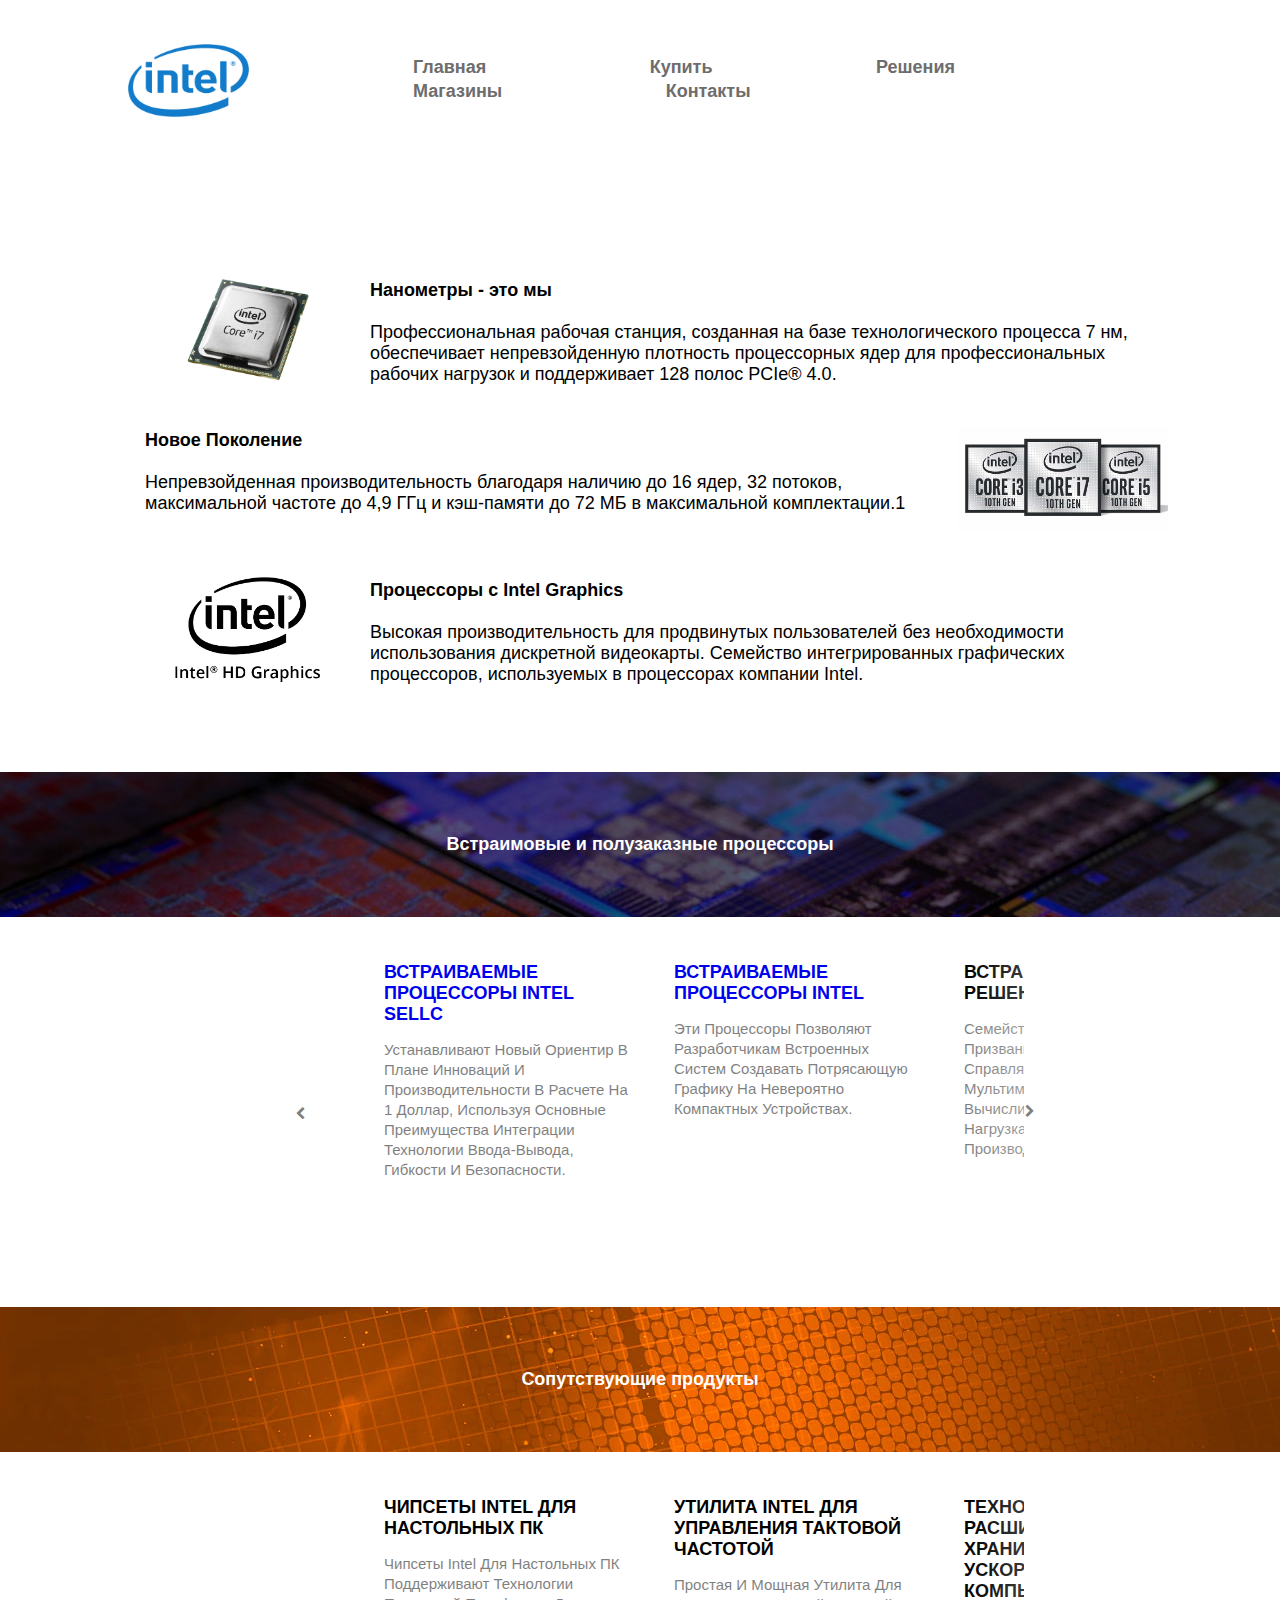
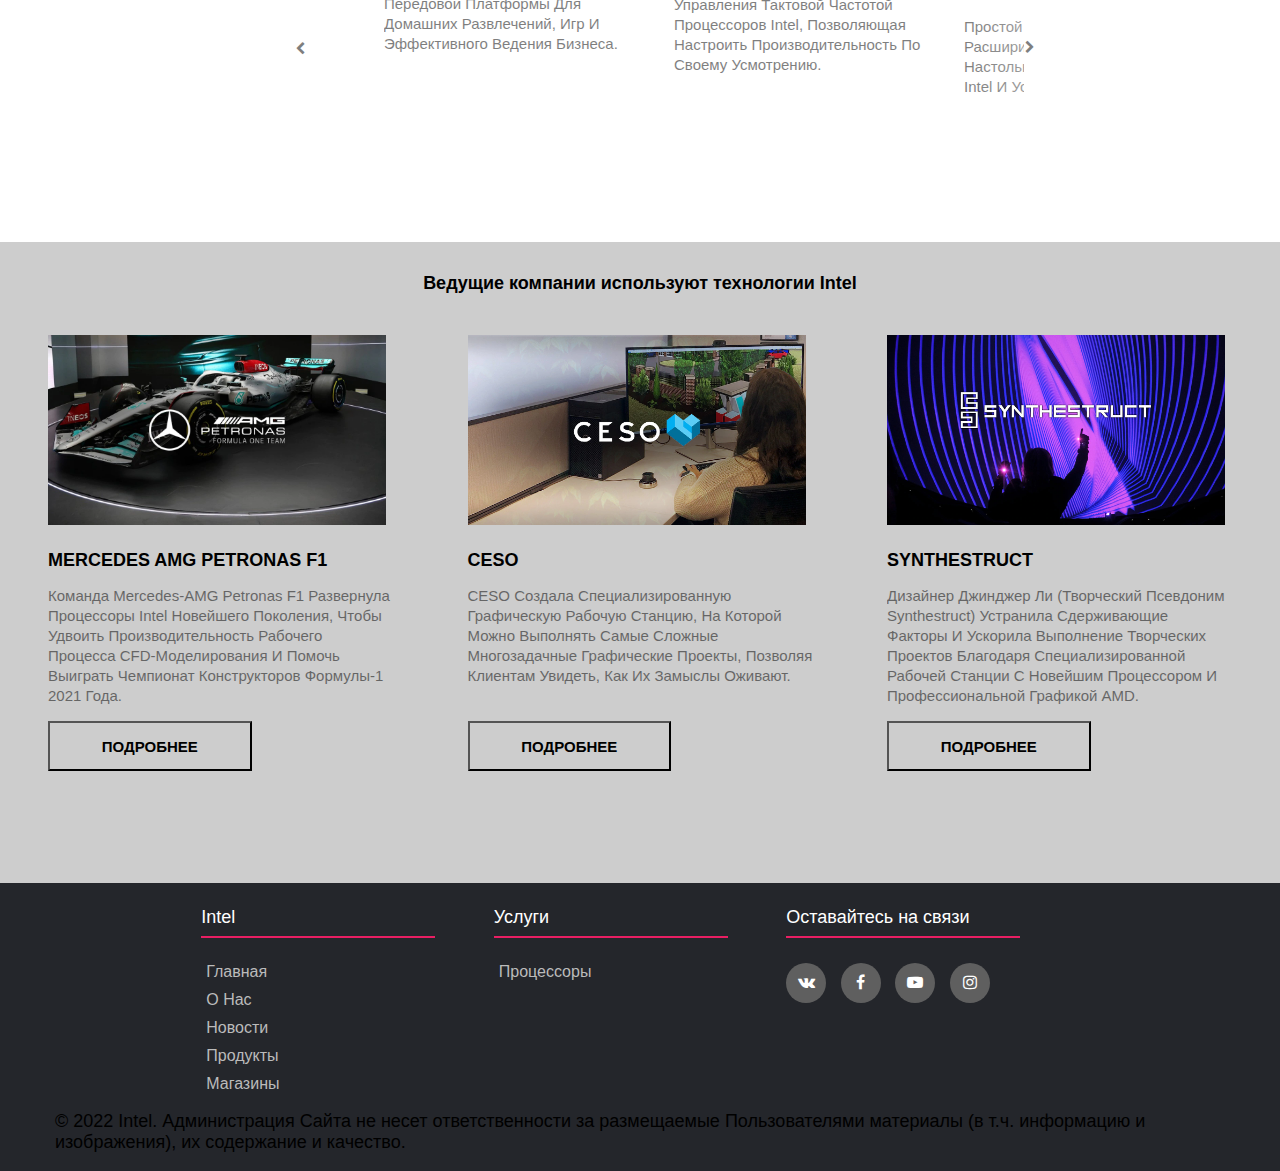
<file: index.html>
<!DOCTYPE html>
<html>
<head>
	<meta charset="utf-8">
	<meta name="viewport" content="width=device-width, initial-scale=1.0, maximum-scale=1.0, user-scalable=no">
	<title></title>
	<link href="https://fonts.googleapis.com/css2?family=Cuprum&display=swap" rel="stylesheet">
	<link rel="stylesheet" href="css/font-awesome.css">
    <link rel="stylesheet" href="css/style.css">
    <link rel="stylesheet" type="text/css" href="css/header.css">
    <link rel="stylesheet" type="text/css" href="css/about.css">
    <link rel="stylesheet" type="text/css" href="css/media1.css">
    <link rel="stylesheet" type="text/css" href="css/media_menug.css">
    <link rel="stylesheet" type="text/css" href="css/media_header.css">
    <link rel="stylesheet" type="text/css" href="css/product_slider.css">
    <link rel="stylesheet" type="text/css" href="css/media_product_slider.css">
    <!-- <link rel="stylesheet" type="text/css" href="css/container.css"> -->
    <link rel="stylesheet" type="text/css" href="css/product.css">
    <link rel="stylesheet" type="text/css" href="css/product_media.css">
    <link rel="stylesheet" type="text/css" href="css/footer.css">
    <link rel="stylesheet" type="text/css" href="css/media_footer.css">
    
	<link rel="icon" type="image/png" href="img/intelicon55.png">
</head>
<body>
<header>
	<div class="logo1">
		<a href="index.html"><img src="img/intel.png" class="logo1" width="100px" height="110px"></a>
	</div>
	<ul class="menu">
		<li><a href="index.html">Главная</a></li>
		<li><a href="product/intel1.html">Купить</a></li>
		<li><a href="">Решения</a></li>
		<li><a href="shops/index.html">Магазины</a></li>
		<li><a href="#footer">Контакты</a></li>
	</ul>
    <div class="hamburger_menu">
        <input id="menu__toggle" type="checkbox">
        <label class="menu__btn" for="menu__toggle">
          <span></span>
        </label>
    
        <ul class="menu__box">
          <li><a class="menu__item" href="index.html">Главная</a></li>
                <li><a class="menu__item" href="product/intel1.html">Купить</a></li>
                <li><a class="menu__item" href="#">Решения</a></li>
                <li><a class="menu__item" href="shops/index.html">Магазины</a></li>
                <li><a class="menu__item" href="#footer">Контакты</a></li>
        </ul>
      </div>
</header>
    <!-- <div class="onas1">
        <div class="about">
            <div class="barbe">
                <img src="img/nano1.png" class="imgaa">
            </div>
            <div class="about1">
                <p><b>Нанометры - это мы</b><br><br>Профессиональная рабочая станция, созданная на базе технологического процесса 7 нм, обеспечивает непревзойденную плотность процессорных ядер для профессиональных рабочих нагрузок и поддерживает 128 полос PCIe® 4.0.</p>
            </div>
        </div>
        <div class="about5">
            <div class="barbe5">
                <img src="img/yadra.png" class="imgaa5">
            </div>
            <div class="about51">
                <p><b>Новое Поколение</b><br><br>Непревзойденная производительность благодаря наличию до 16 ядер, 32 потоков, максимальной частоте до 4,9 ГГц и кэш-памяти до 72 МБ в максимальной комплектации.1</p>
            </div>
        </div>
        <div class="about55">
            <div class="barbe">
                <img src="img/graphic.png" class="imgaa">
            </div>
            <div class="about1">
                <p><b>Процессоры с Intel Graphics</b><br><br>Высокая производительность для продвинутых пользователей без необходимости использования дискретной видеокарты. Семейство интегрированных графических процессоров, используемых в процессорах компании Intel.</p>
            </div>
        </div>
    </div> -->



    <div class="onas1">
        <div class="onas_1">
            <div class="about">
                <div class="barbe">
                    <img src="img/nano1.png" class="imgaa">
                </div>
                <div class="about1">
                    <p class="subtitle_about"><b>Нанометры - это мы</b><br><br>Профессиональная рабочая станция, созданная на базе технологического процесса 7 нм, обеспечивает непревзойденную плотность процессорных ядер для профессиональных рабочих нагрузок и поддерживает 128 полос PCIe® 4.0.</p>
                </div>
            </div>
            <div class="about" style="background-color: white; padding: 0px;">
                <div class="about1" style="margin-left: 50px;">
                    <p class="subtitle_about"><b>Новое Поколение</b><br><br>Непревзойденная производительность благодаря наличию до 16 ядер, 32 потоков, максимальной частоте до 4,9 ГГц и кэш-памяти до 72 МБ в максимальной комплектации.1</p>
                </div>
                <div class="barbe">
                    <img src="img/yadra.png" class="imgaa">
                </div>
            </div>
            <div class="about">
                <div class="barbe">
                    <img src="img/graphic.png" class="imgaa">
                </div>
                <div class="about1">
                    <p class="subtitle_about"><b>Процессоры с Intel Graphics</b><br><br>Высокая производительность для продвинутых пользователей без необходимости использования дискретной видеокарты. Семейство интегрированных графических процессоров, используемых в процессорах компании Intel.</p>
                </div>
            </div>
        </div>
    </div>

    <div class="proc1">
    	<div class="proc55">
    		<h1 class="proc5">Встраимовые и полузаказные процессоры</h1>
    	</div>
    </div>
            <section class="product"> 
            <!-- <h2 class="product-category">Нотариальные действия</h2> -->
            <div class="product-container" id="ba">
                <button class="pre-btn" onclick="array()" id="button"><i class="fa fa-chevron-right" aria-hidden="true"></i></button>
                <button class="nxt-btn" onclick="array2()" id="button"><i class="fa fa-chevron-right" aria-hidden="true"></i></button>
                <div class="product-card">
                    <!-- <div class="product-image">
                        <img src="image/nasled.png" class="product-thumb" alt="">
                        <a href="Uslugi/nasle.html">
                            <button class="card-btn">Подробнее</button>
                        </a>
                    </div> -->
                    <div class="product-info">
                        <a href="products/intelsellc/index.html">
                            <h2 class="product-brand">Встраиваемые процессоры Intel Sellc</h2>
                        </a>
                        <p class="product-short-description">Устанавливают новый ориентир в плане инноваций и производительности в расчете на 1 доллар, используя основные преимущества интеграции технологии ввода-вывода, гибкости и безопасности.</p>
                    </div>
                </div>
                <div class="product-card">
                    <!-- <div class="product-image">
                        <img src="image/zavet.png" class="product-thumb" alt="">
                        <a href="Uslugi/zaves.html">
                            <button class="card-btn">Подробнее</button>
                        </a>
                    </div> -->
                    <div class="product-info">
                        <a href="products/intel/index.html">
                            <h2 class="product-brand">Встраиваемые процессоры Intel</h2>
                        </a>
                        <p class="product-short-description">Эти процессоры позволяют разработчикам встроенных систем создавать потрясающую графику на невероятно компактных устройствах.</p>
                    </div>
                </div>
                <div class="product-card">
                    <!-- <div class="product-image">
                        <img src="image/depozit.png" class="product-thumb" alt="">
                        <button class="card-btn">Подробнее</button>
                    </div> -->
                    <div class="product-info">
                        <h2 class="product-brand">Встраиваемые решения Intel AA</h2>
                        <p class="product-short-description">Семейство процессоров, призванное эффективно справляться с современными мультимедийными и вычислительными рабочими нагрузками за счет высокой производительности ядер</p>
                    </div>
                </div>
                <div class="product-card">
                    <!-- <div class="product-image">
                        <img src="image/electro.png" class="product-thumb" alt="">
                        <button class="card-btn">Подробнее</button>
                    </div> -->
                    <div class="product-info">
                        <h2 class="product-brand">Встраиваемые решения Intel серии A</h2>
                        <p class="product-short-description">Гибкая платформа Intel серии K со встроенной графикой обеспечивает энергоэффективность и графику высокой четкости в целом спектре практических применений.</p>
                    </div>
                </div>
                <div class="product-card">
                    <!-- <div class="product-image">
                        <img src="image/doverennost.png" class="product-thumb" alt="">
                        <button class="card-btn">Подробнее</button>
                    </div> -->
                    <div class="product-info">
                        <h2 class="product-brand">Встраимовые процессоры Intel серии K</h2>
                        <p class="product-short-description">Высокая производительность для продвинутых пользователей без необходимости использования дискретной видеокарты. </p>
                    </div>
                </div>
                <div class="product-card">
                    <!-- <div class="product-image">
                        <img src="image/fact.png" class="product-thumb" alt="">
                        <button class="card-btn">Подробнее</button>
                    </div> -->
                    <div class="product-info">
                        <h2 class="product-brand"><h2 class="product-brand">Встраиваемые решения Intel серии KF</h2></h2>
                        <p class="product-short-description">Процессоры с высокой производительностью, но не имеющие встроенную графику.</p>
                    </div>
                </div>
                <div class="product-card">
                    <!-- <div class="product-image">
                        <img src="image/vekcel.png" class="product-thumb" alt="">
                        <button class="card-btn">Подробнее</button>
                    </div> -->
                    <div class="product-info">
                        <h2 class="product-brand">Intel ARPAA</h2>
                        <p class="product-short-description">Платформа с изменённым конфигом, является лучшим по разгону Герц.</p>
                    </div>
                </div>
                <div class="product-card">
                    <!-- <div class="product-image">
                        <img src="image/copy.png" class="product-thumb" alt="">
                        <button class="card-btn">Подробнее</button>
                    </div> -->
                    <div class="product-info">
                        <h2 class="product-brand">Все остальные процессоры...</h2>
                        <p class="product-short-description"></p>
                    </div>
                </div>
            </div>
        </section>

    <div class="proc1">
    	<div class="proc555">
    		<h1 class="proc5">Сопутствующие продукты</h1>
    	</div>
    </div>
        <section class="product"> 
        <!-- <h2 class="product-category">Нотариальные действия</h2> -->
        <div class="product-container" id="ba">
            <button class="pre-btn" onclick="array()" id="button"><i class="fa fa-chevron-right" aria-hidden="true"></i></button>
            <button class="nxt-btn" onclick="array2()" id="button"><i class="fa fa-chevron-right" aria-hidden="true"></i></button>
            <div class="product-card">
                <!-- <div class="product-image">
                    <img src="image/nasled.png" class="product-thumb" alt="">
                    <a href="Uslugi/nasle.html">
                        <button class="card-btn">Подробнее</button>
                    </a>
                </div> -->
                <div class="product-info">
                    <h2 class="product-brand">Чипсеты Intel для настольных ПК</h2>
                    <p class="product-short-description">Чипсеты Intel для настольных ПК поддерживают технологии передовой платформы для домашних развлечений, игр и эффективного ведения бизнеса.</p>
                </div>
            </div>
            <div class="product-card">
                <!-- <div class="product-image">
                    <img src="image/zavet.png" class="product-thumb" alt="">
                    <a href="Uslugi/zaves.html">
                        <button class="card-btn">Подробнее</button>
                    </a>
                </div> -->
                <div class="product-info">
                    <h2 class="product-brand">Утилита Intel для управления тактовой частотой</h2>
                    <p class="product-short-description">Простая и мощная утилита для управления тактовой частотой процессоров Intel, позволяющая настроить производительность по своему усмотрению.</p>
                </div>
            </div>
            <div class="product-card">
                <!-- <div class="product-image">
                    <img src="image/depozit.png" class="product-thumb" alt="">
                    <button class="card-btn">Подробнее</button>
                </div> -->
                <div class="product-info">
                    <h2 class="product-brand">Технология Intel — расширение хранилища данных и ускорение работы компьютера</h2>
                    <p class="product-short-description">Простой и быстрый способ расширить хранилище данных настольного ПК с процессором Intel и ускорить его работу.</p>
                </div>
            </div>
            <div class="product-card">
                <!-- <div class="product-image">
                    <img src="image/electro.png" class="product-thumb" alt="">
                    <button class="card-btn">Подробнее</button>
                </div> -->
                <div class="product-info">
                    <h2 class="product-brand">Платформы Intel для настольных ПК</h2>
                    <p class="product-short-description">Гибкая платформа Intel. Предварительно сконфигурированный современный комплект ПК позволяет уменьшить габаритные размеры и исключает подбор соответствующих друг другу компонентов наугад при самостоятельной сборке системы.</p>
                </div>
            </div>
            <div class="product-card">
                <!-- <div class="product-image">
                    <img src="image/doverennost.png" class="product-thumb" alt="">
                    <button class="card-btn">Подробнее</button>
                </div> -->
                <div class="product-info">
                    <h2 class="product-brand">Системы охлаждения для процессоров Intel</h2>
                    <p class="product-short-description">Практически бесшумные кулеры Intel обеспечивают высокую производительность благодаря мощному охлаждению.</p>
                </div>
            </div>
    </section>

    <div class="integration">
        <div class="integraton_container">
            <h1 class="integration_h1">Ведущие компании используют технологии Intel</h1>
            <div class="integration_container_product">
                <div class="integration_card">
                    <div class="imgga">
                        <img src="img/aaaaa5.png" class="image5" alt="">
                        <!-- <button class="card-btn">Подробнее</button> -->
                    </div>
                    <div class="product-info">
                        <h2 class="product-brand">Mercedes AMG Petronas F1</h2>
                        <p class="product-short-description">Команда Mercedes-AMG Petronas F1 развернула процессоры Intel новейшего поколения, чтобы удвоить производительность рабочего процесса CFD-моделирования и помочь выиграть чемпионат конструкторов Формулы-1 2021 года.</p>
                        <button class="card-btn51">Подробнее</button>
                    </div>
                </div>
                <div class="integration_card">
                    <div class="imgga">
                        <img src="img/aesoo.png" class="image5" alt="">
                        <!-- <button class="card-btn">Подробнее</button> -->
                    </div>
                    <div class="product-info">
                        <h2 class="product-brand">CESO</h2>
                        <p class="product-short-description">CESO создала специализированную графическую рабочую станцию, на которой можно выполнять самые сложные многозадачные графические проекты, позволяя клиентам увидеть, как их замыслы оживают.</p>
                        <button class="card-btn51">Подробнее</button>
                    </div>
                </div>
                <div class="integration_card">
                    <div class="imgga">
                        <img src="img/asaay.png" class="image5" alt="">
                        <!-- <button class="card-btn">Подробнее</button> -->
                    </div>
                    <div class="product-info">
                        <h2 class="product-brand">Synthestruct</h2>
                        <p class="product-short-description">Дизайнер Джинджер Ли (творческий псевдоним Synthestruct) устранила сдерживающие факторы и ускорила выполнение творческих проектов благодаря специализированной рабочей станции с новейшим процессором и профессиональной графикой AMD.</p>
                        <button class="card-btn51">Подробнее</button>
                    </div>
                </div>
            </div>
        </div>
    </div>

	<!-- <div class="wrapper">
		<a class="card1">
			<img src="1.jpeg" class="card1"></img>
		</a>
	</div> -->
	<section id="footer">
        <div class="content">
            <div class="row">
                <div class="col">
                    <h4>Intel</h4>
                    <ul>
                        <li><a href="index.html">Главная</a></li>
                        <li><a href="#">О нас</li>
                        <li><a href="#">Новости</a></li>
                        <li><a href="#">Продукты</a></li>
                        <li><a href="shops/index.html">Магазины</a></li>
                    </ul>
                </div>
                <div class="col">
                    <h4>Услуги</h4>
                    <ul>
                        <li><a href="product/intel1.html">Процессоры</a></li>
                    </ul>
                </div>
                <div class="col">
                    <h4>Оставайтесь на связи</h4>
                    <div class="social-links">
                        <a href="#"><i class="fa fa-vk"></i></a>
                        <a href="#"><i class="fa fa-facebook"></i></a>
                        <a href="#"><i class="fa fa-youtube-play"></i></a>
                        <a href="#"><i class="fa fa-instagram"></i></a>
                    </div>
                    <div class="col1">
                </div>
            </div>
            <p>© 2022 Intel. Администрация Сайта не несет ответственности за размещаемые Пользователями материалы (в т.ч. информацию и изображения), их содержание и качество. </p>
        </div>
    </div>
</body>
<script type="text/javascript" src="js.js"></script>
<html>
</file>
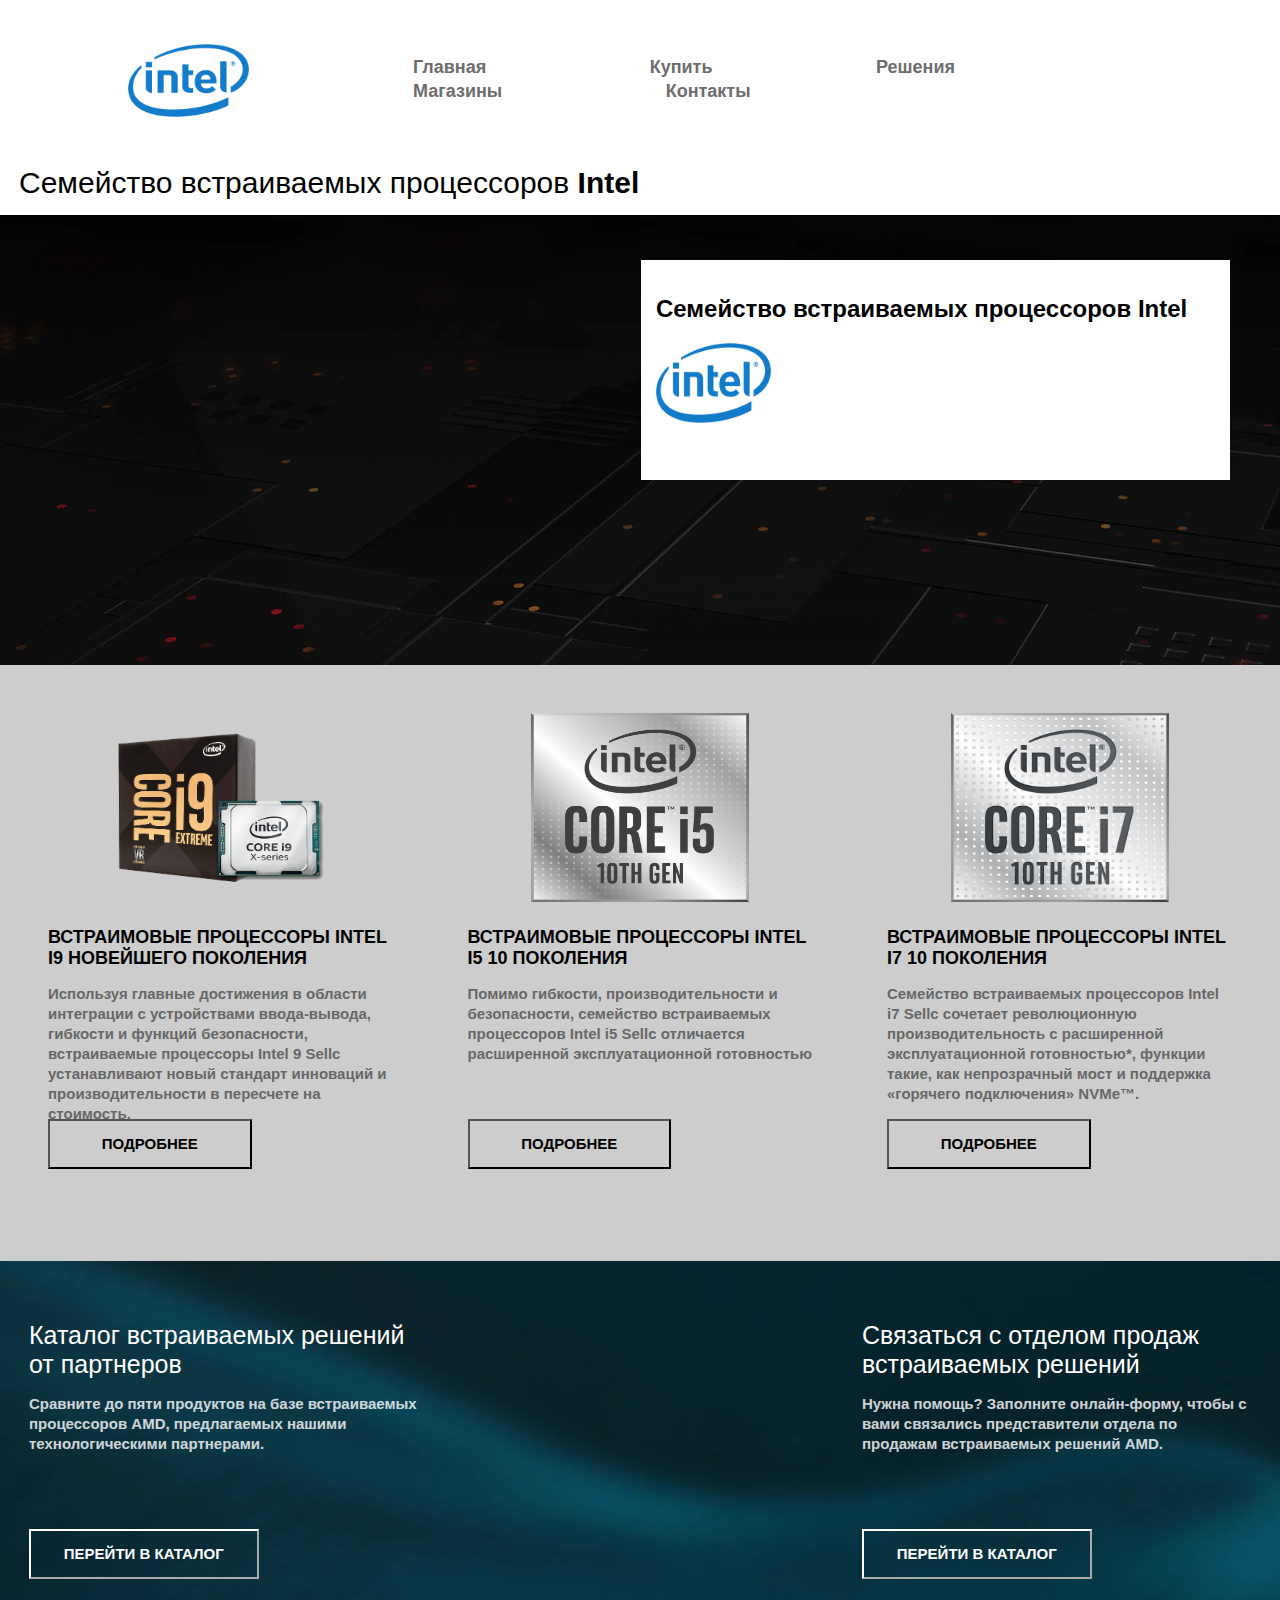
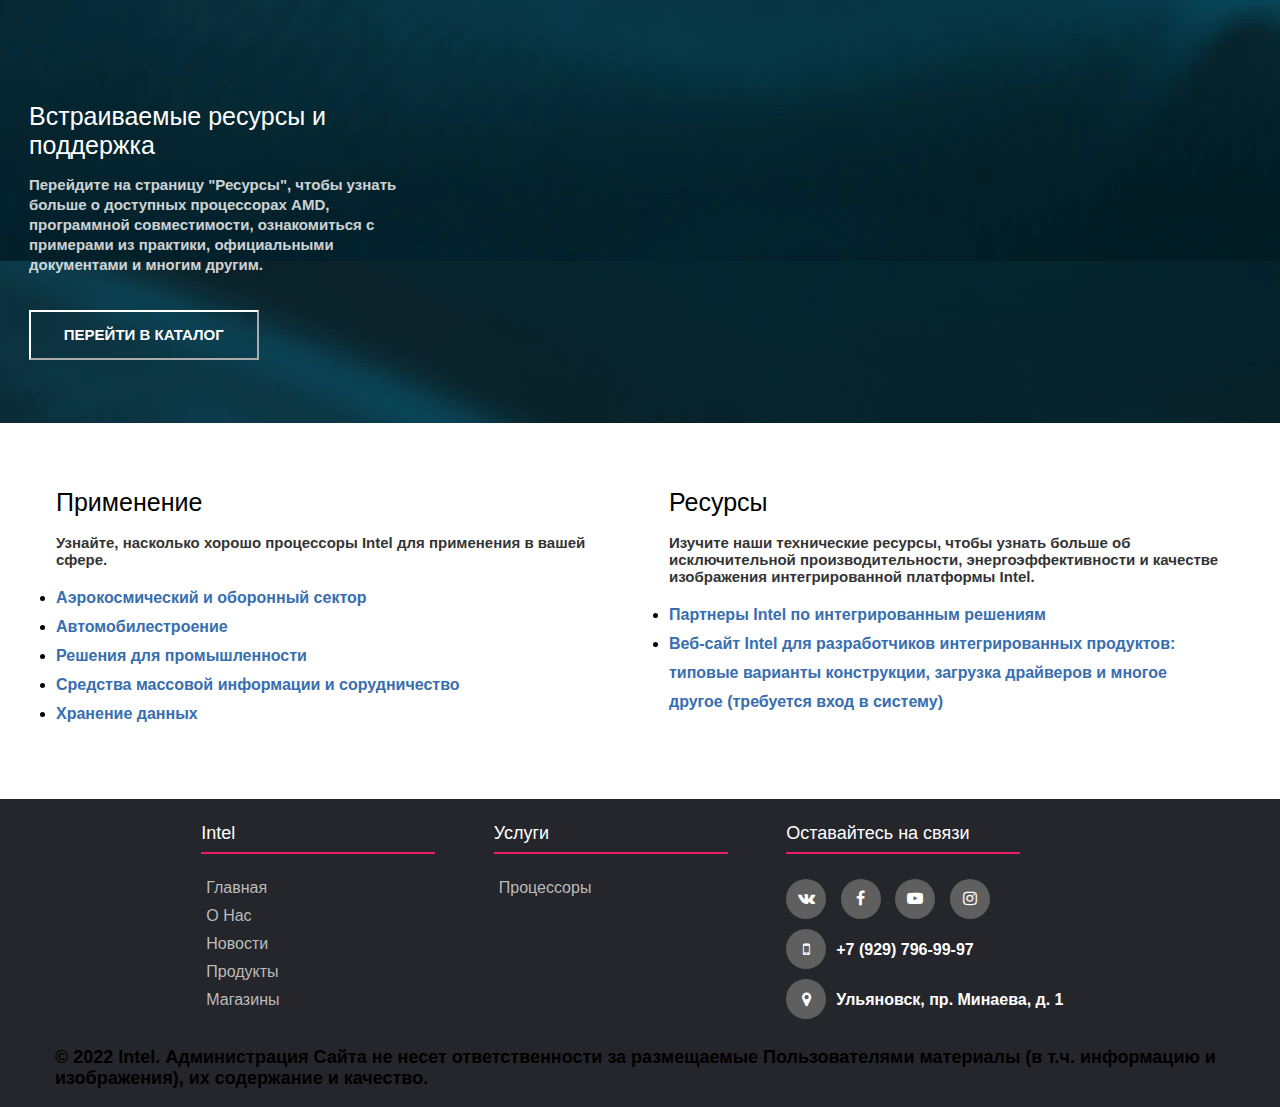
<file: products/intel/index.html>
<!DOCTYPE html>
<html>
<head>
	<meta charset="utf-8">
	<meta name="viewport" content="width=device-width, initial-scale=1.0">
	<title></title>
	<link href="https://fonts.googleapis.com/css2?family=Cuprum&display=swap" rel="stylesheet">
	<link rel="stylesheet" href="css/font-awesome.css">
    <link rel="stylesheet" href="css/style.css">
    <link rel="stylesheet" href="css/snoska.css">
    <link rel="stylesheet" type="text/css" href="css/header.css">
    <link rel="stylesheet" type="text/css" href="css/about.css">
    <link rel="stylesheet" type="text/css" href="css/media1.css">
    <link rel="stylesheet" type="text/css" href="css/media_menug.css">
    <link rel="stylesheet" type="text/css" href="css/media_header.css">
    <link rel="stylesheet" type="text/css" href="css/product_slider.css">
    <link rel="stylesheet" type="text/css" href="css/up.css">
    <link rel="stylesheet" type="text/css" href="css/media_product_slider.css">
    <!-- <link rel="stylesheet" type="text/css" href="css/container.css"> -->
    <link rel="stylesheet" type="text/css" href="css/product.css">
    <link rel="stylesheet" type="text/css" href="css/product_media.css">
    <link rel="stylesheet" type="text/css" href="css/support.css">
    <link rel="stylesheet" type="text/css" href="css/snoska_media.css">
    <link rel="stylesheet" type="text/css" href="css/footer.css">
    <link rel="stylesheet" type="text/css" href="css/media_footer.css">
	<link rel="icon" type="image/png" href="img/favicon.png">
</head>
<body>
<header>
	<div class="logo1">
		<a href="index.html"><img src="img/intel.png" class="logo1" width="100px" height="110px"></a>
	</div>
	<ul class="menu">
		<li><a href="index.html">Главная</a></li>
		<li><a href="product/intel1.html">Купить</a></li>
		<li><a href="">Решения</a></li>
		<li><a href="">Магазины</a></li>
		<li><a href="#footer">Контакты</a></li>
	</ul>
    <div class="hamburger_menu">
        <input id="menu__toggle" type="checkbox">
        <label class="menu__btn" for="menu__toggle">
          <span></span>
        </label>
    
        <ul class="menu__box">
          <li><a class="menu__item" href="../../index.html">Главная</a></li>
                <li><a class="menu__item" href="../../product/intel1.html">Купить</a></li>
                <li><a class="menu__item" href="#">Решения</a></li>
                <li><a class="menu__item" href="../../shops/index.html">Магазины</a></li>
                <li><a class="menu__item" href="#footer">Контакты</a></li>
        </ul>
      </div>
</header>

    <div class="up">
        <div class="up_container">
            <h1 class="up_h1">Семейство встраиваемых процессоров <b>Intel</b></h1>
            <div class="up_info">
                <div class="up_card">
                    <div class="info5">
                        <h2 class="product-brand5">Семейство встраиваемых процессоров <b>Intel</h2>
                    </div>
                    <div class="imgga">
                        <img src="img/intel.png" class="image55" alt="">
                        <!-- <button class="card-btn">Подробнее</button> -->
                    </div>
                </div>
            </div>
        </div>
    </div>

    <div class="integration">
        <div class="integraton_container">
            <!-- <h1 class="alright595">Ведущие компании используют технологии Intel</h1> -->
            <div class="integration_container_product">
                <div class="integration_card">
                    <div class="imgga">
                        <img src="img/newaa5.png" class="image55555" alt="">
                        <!-- <button class="card-btn">Подробнее</button> -->
                    </div>
                    <div class="product-info">
                        <h2 class="product-brand">Встраимовые процессоры Intel i9 новейшего поколения</h2>
                        <p class="product-short-description5">Используя главные достижения в области интеграции с устройствами ввода-вывода, гибкости и функций безопасности, встраиваемые процессоры Intel 9 Sellc устанавливают новый стандарт инноваций и производительности в пересчете на стоимость.</p>
                        <button class="card-btn51">Подробнее</button>
                    </div>
                </div>
                <div class="integration_card">
                    <div class="imgga">
                        <img src="img/i5aaa.jpg" class="image55555" alt="">
                        <!-- <button class="card-btn">Подробнее</button> -->
                    </div>
                    <div class="product-info">
                        <h2 class="product-brand">Встраимовые процессоры Intel i5 10 поколения</h2>
                        <p class="product-short-description5">Помимо гибкости, производительности и безопасности, семейство встраиваемых процессоров Intel i5 Sellc отличается расширенной эксплуатационной готовностью​</p>
                        <button class="card-btn51">Подробнее</button>
                    </div>
                </div>
                <div class="integration_card">
                    <div class="imgga">
                        <img src="img/i7aaa.png" class="image55555" alt="">
                        <!-- <button class="card-btn">Подробнее</button> -->
                    </div>
                    <div class="product-info">
                        <h2 class="product-brand">Встраимовые процессоры Intel i7 10 поколения</h2>
                        <p class="product-short-description5">Семейство встраиваемых процессоров Intel i7 Sellc сочетает революционную производительность с расширенной ​эксплуатационной готовностью*, функции такие, как непрозрачный мост и поддержка «горячего подключения»  NVMe™.</p>
                        <button class="card-btn51">Подробнее</button>
                    </div>
                </div>
            </div>
        </div>
    </div>

    <div class="support">
        <div class="support_container">
            <!-- <h1 class="alright595">Ведущие компании используют технологии Intel</h1> -->
            <div class="support_container_product">
                <div class="support_card">
                    <!-- <div class="imgga">
                        <img src="img/newaa5.png" class="image55555" alt="">
                        <button class="card-btn">Подробнее</button>
                    </div> -->
                    <div class="product-info">
                        <h2 class="product-brand55">Каталог встраиваемых решений от партнеров</h2>
                        <p class="product-short-description55">Сравните до пяти продуктов на базе встраиваемых процессоров AMD, предлагаемых нашими технологическими партнерами.</p>
                        <button class="card-btn5515">Перейти в каталог</button>
                    </div>
                </div>
                <div class="support_card">
                    <!-- <div class="imgga">
                        <img src="img/i5aaa.jpg" class="image55555" alt="">
                        <button class="card-btn">Подробнее</button>
                    </div> -->
                    <div class="product-info">
                        <h2 class="product-brand55">Связаться с отделом продаж встраиваемых решений</h2>
                        <p class="product-short-description55">Нужна помощь? Заполните онлайн-форму, чтобы с вами связались представители отдела по продажам встраиваемых решений AMD.</p>
                        <button class="card-btn5515">Перейти в каталог</button>
                    </div>
                </div>
                <div class="support_card">
                    <!-- <div class="imgga">
                        <img src="img/i7aaa.png" class="image55555" alt="">
                        <button class="card-btn">Подробнее</button>
                    </div> -->
                    <div class="product-info">
                        <h2 class="product-brand55">Встраиваемые ресурсы и поддержка</h2>
                        <p class="product-short-description55">Перейдите на страницу "Ресурсы", чтобы узнать больше о доступных процессорах AMD, программной совместимости, ознакомиться с примерами из практики, официальными документами и многим другим.</p>
                        <button class="card-btn5515">Перейти в каталог</button>
                    </div>
                </div>
            </div>
        </div>
    </div>

    <div class="snoska">
        <div class="snoska_container">
            <div class="snoska_container_info59">
                <div class="snoska5">
                    <h1 class="snoska595">Применение</h1>
                    <p class="snoska5955">Узнайте, насколько хорошо процессоры Intel для применения в вашей сфере.</p>
                    <li class="snoskaleft"><a href="">Аэрокосмический и оборонный сектор</a></li>
                    <li class="snoskaleft"><a href="">Автомобилестроение</a></li>
                    <li class="snoskaleft"><a href="">Решения для промышленности</a></li>
                    <li class="snoskaleft"><a href="">Средства массовой информации и сорудничество</a></li>
                    <li class="snoskaleft"><a href="">Хранение данных</a></li>
                </div>
                <div class="snoska5">
                    <h1 class="snoska595">Ресурсы</h1>
                    <p class="snoska5955">Изучите наши технические ресурсы, чтобы узнать больше об исключительной производительности, энергоэффективности и качестве изображения интегрированной платформы Intel.</p>
                    <li class="snoskaleft"><a href="">Партнеры Intel по интегрированным решениям</a></li>
                    <li class="snoskaleft"><a href="">Веб-сайт Intel для разработчиков интегрированных продуктов: 
                        типовые варианты конструкции, загрузка драйверов и многое другое (требуется вход в систему)</a></li>
                </div>
            </div>
        </div>
    </div>

	<!-- <div class="wrapper">
		<a class="card1">
			<img src="1.jpeg" class="card1"></img>
		</a>
	</div> -->
	<section id="footer">
        <div class="content">
            <div class="row">
                <div class="col">
                    <h4>Intel</h4>
                    <ul>
                        <li><a href="../../index.html">Главная</a></li>
                        <li><a href="#">О нас</li>
                        <li><a href="#">Новости</a></li>
                        <li><a href="#">Продукты</a></li>
                        <li><a href="#">Магазины</a></li>
                    </ul>
                </div>
                <div class="col">
                    <h4>Услуги</h4>
                    <ul>
                        <li><a href="product/intel1.html">Процессоры</a></li>
                    </ul>
                </div>
                <div class="col">
                    <h4>Оставайтесь на связи</h4>
                    <div class="social-links">
                        <a href="#"><i class="fa fa-vk"></i></a>
                        <a href="#"><i class="fa fa-facebook"></i></a>
                        <a href="#"><i class="fa fa-youtube-play"></i></a>
                        <a href="#"><i class="fa fa-instagram"></i></a>
                    </div>
                    <div class="col1">
                    <div class="telephone">
                        <a href="tel:+79297969997"><i class="fa fa-mobile" ></i>+7 (929) 796-99-97</a><br>
                        <a href="https://g.page/SimbirSoft?share" target="_blank"><i class="fa fa-map-marker"></i>Ульяновск, пр. Минаева, д. 1</a>
                      </div>
                </div>
            </div>
            <p>© 2022 Intel. Администрация Сайта не несет ответственности за размещаемые Пользователями материалы (в т.ч. информацию и изображения), их содержание и качество. </p>
        </div>
    </div>
</body>
<script type="text/javascript" src="js.js"></script>
<html>
</file>
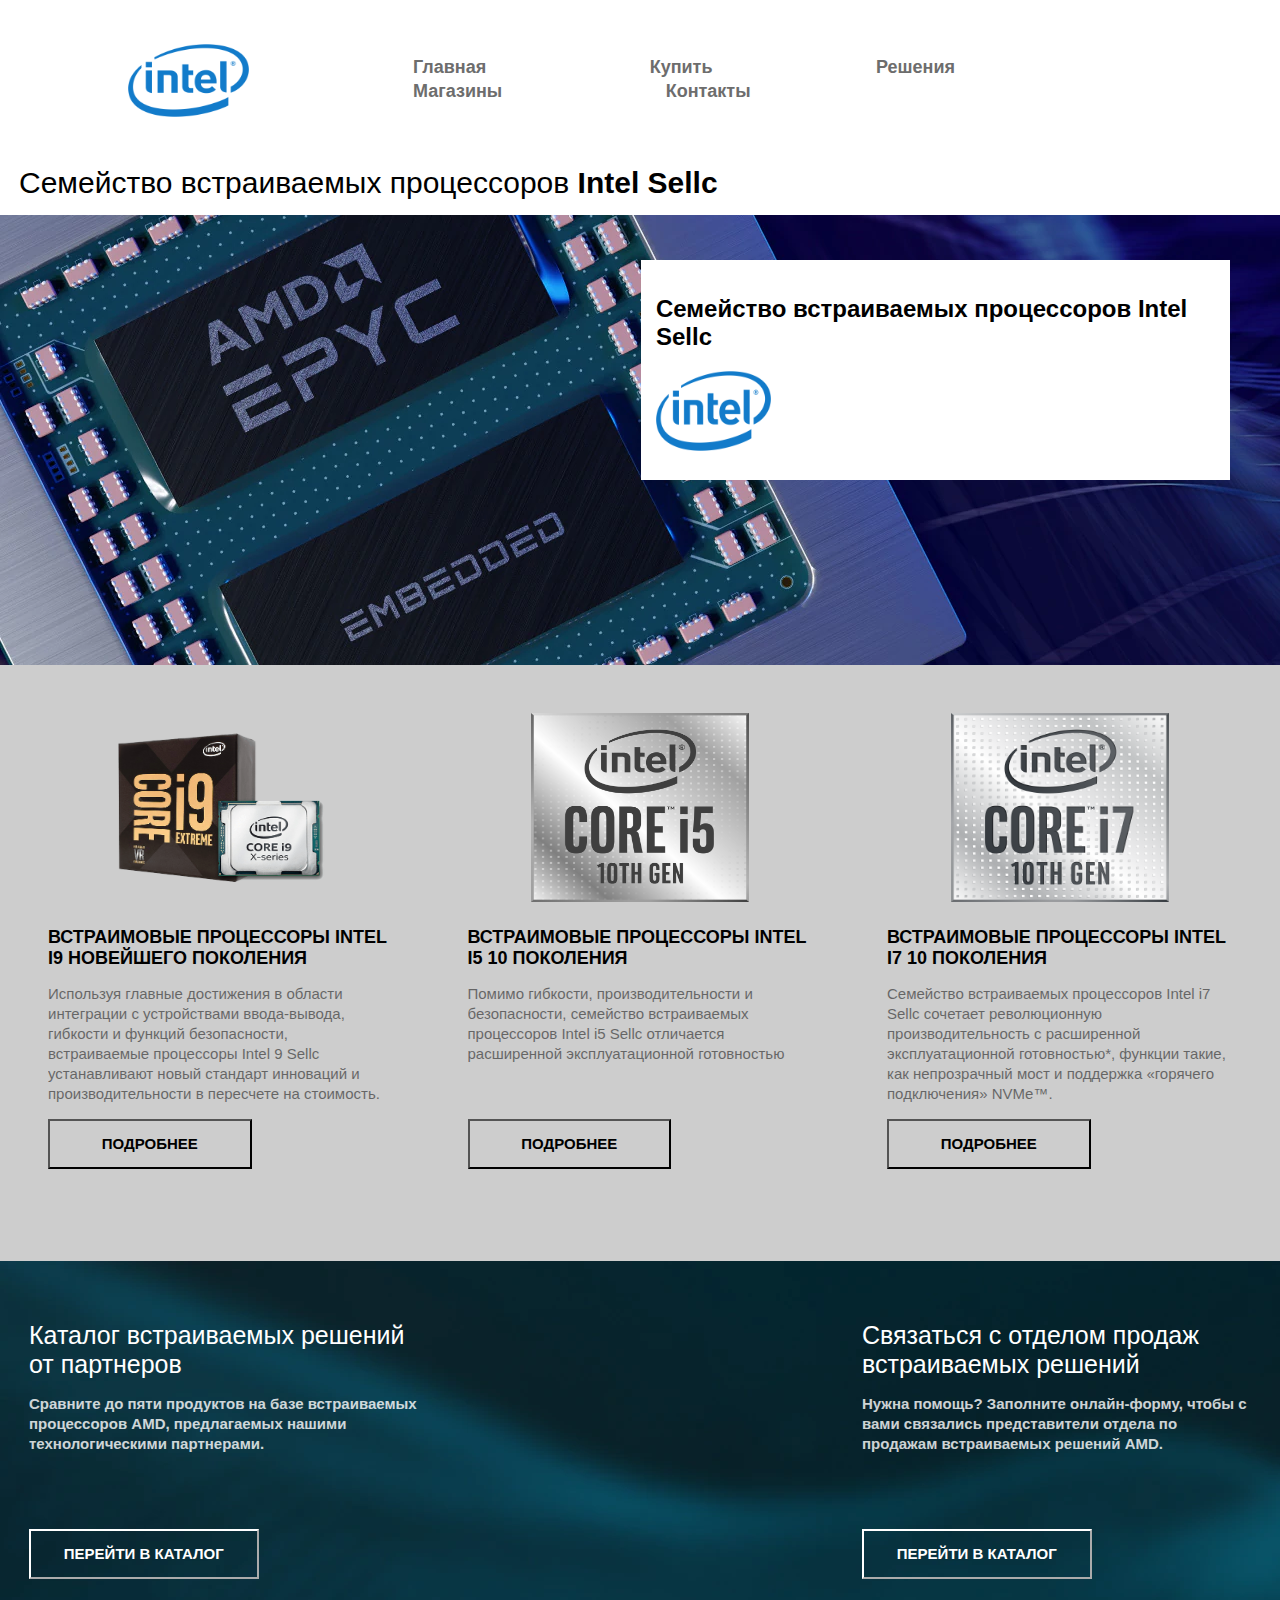
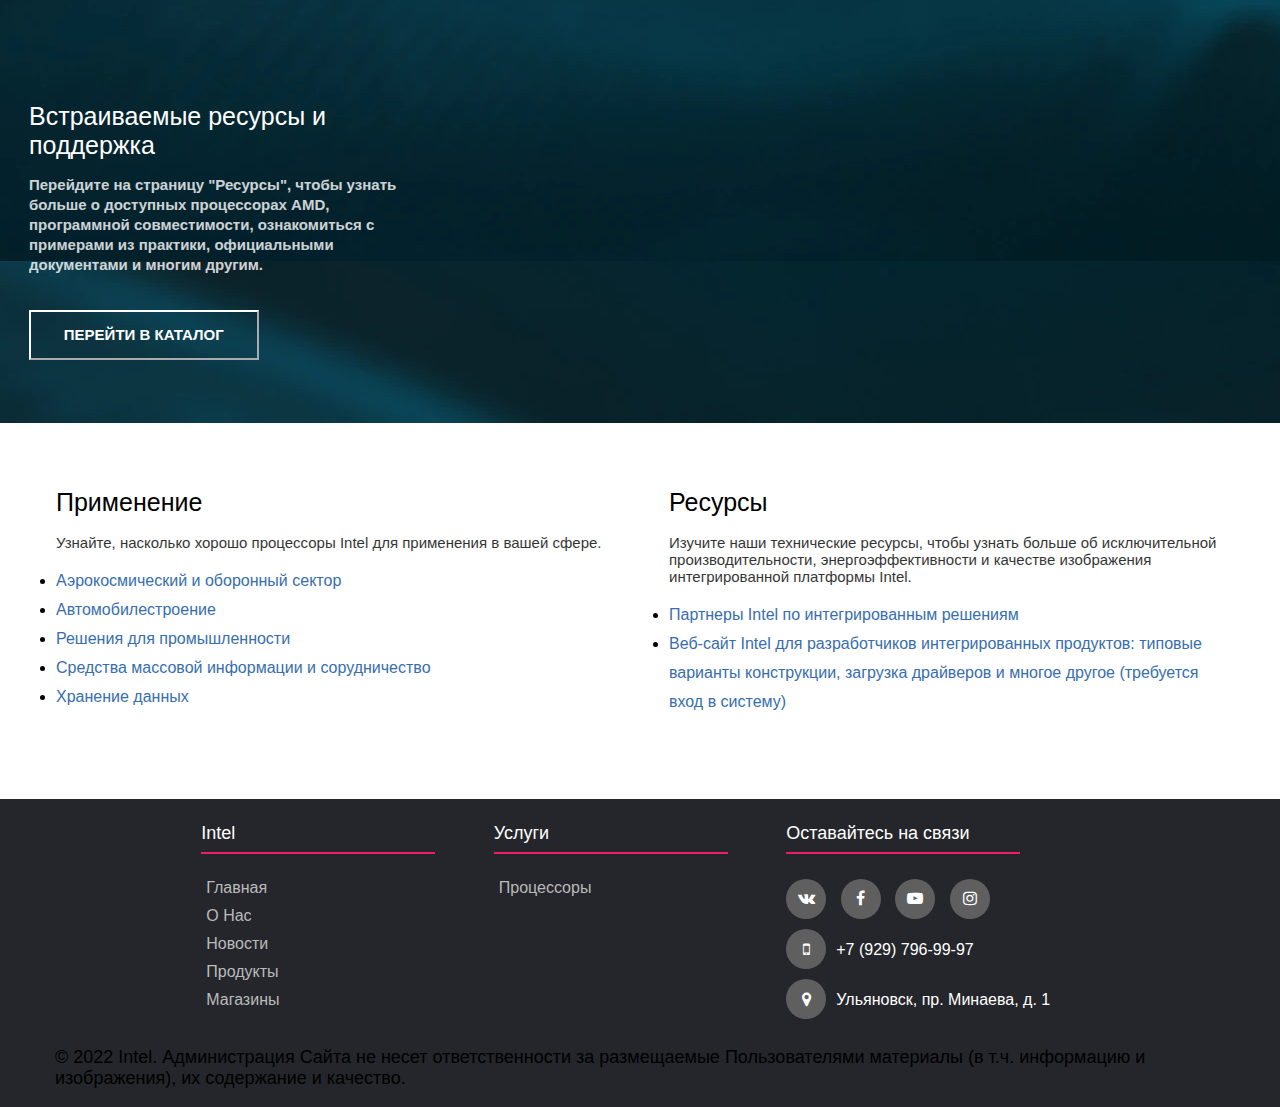
<file: products/intelsellc/index.html>
<!DOCTYPE html>
<html>
<head>
	<meta charset="utf-8">
	<meta name="viewport" content="width=device-width, initial-scale=1.0">
	<title></title>
	<link href="https://fonts.googleapis.com/css2?family=Cuprum&display=swap" rel="stylesheet">
	<link rel="stylesheet" href="css/font-awesome.css">
    <link rel="stylesheet" href="css/style.css">
    <link rel="stylesheet" href="css/snoska.css">
    <link rel="stylesheet" type="text/css" href="css/header.css">
    <link rel="stylesheet" type="text/css" href="css/about.css">
    <link rel="stylesheet" type="text/css" href="css/media1.css">
    <link rel="stylesheet" type="text/css" href="css/media_menug.css">
    <link rel="stylesheet" type="text/css" href="css/media_header.css">
    <link rel="stylesheet" type="text/css" href="css/product_slider.css">
    <link rel="stylesheet" type="text/css" href="css/up.css">
    <link rel="stylesheet" type="text/css" href="css/media_product_slider.css">
    <!-- <link rel="stylesheet" type="text/css" href="css/container.css"> -->
    <link rel="stylesheet" type="text/css" href="css/product.css">
    <link rel="stylesheet" type="text/css" href="css/product_media.css">
    <link rel="stylesheet" type="text/css" href="css/support.css">
    <link rel="stylesheet" type="text/css" href="css/snoska_media.css">
    <link rel="stylesheet" type="text/css" href="css/footer.css">
    <link rel="stylesheet" type="text/css" href="css/media_footer.css">
	<link rel="icon" type="image/png" href="img/favicon.png">
</head>
<body>
<header>
	<div class="logo1">
		<a href="index.html"><img src="img/intel.png" class="logo1" width="100px" height="110px"></a>
	</div>
	<ul class="menu">
		<li><a href="../index.html">Главная</a></li>
		<li><a href="../../product/intel1.html">Купить</a></li>
		<li><a href="">Решения</a></li>
		<li><a href="../../shops/index.html">Магазины</a></li>
		<li><a href="#footer">Контакты</a></li>
	</ul>
    
    <div class="hamburger_menu">
        <input id="menu__toggle" type="checkbox">
        <label class="menu__btn" for="menu__toggle">
          <span></span>
        </label>
    
        <ul class="menu__box">
          <li><a class="menu__item" href="../index.html">Главная</a></li>
                <li><a class="menu__item" href="../../product/intel1.html">Купить</a></li>
                <li><a class="menu__item" href="#">Решения</a></li>
                <li><a class="menu__item" href="../../shops/index.html">Магазины</a></li>
                <li><a class="menu__item" href="#footer">Контакты</a></li>
        </ul>
      </div>
</header>

    <div class="up">
        <div class="up_container">
            <h1 class="up_h1">Семейство встраиваемых процессоров <b>Intel Sellc</b></h1>
            <div class="up_info">
                <div class="up_card">
                    <div class="info5">
                        <h2 class="product-brand5">Семейство встраиваемых процессоров <b>Intel Sellc</b></h2>
                    </div>
                    <div class="imgga">
                        <img src="img/intel.png" class="image55" alt="">
                        <!-- <button class="card-btn">Подробнее</button> -->
                    </div>
                </div>
            </div>
        </div>
    </div>

    <div class="integration">
        <div class="integraton_container">
            <!-- <h1 class="alright595">Ведущие компании используют технологии Intel</h1> -->
            <div class="integration_container_product">
                <div class="integration_card">
                    <div class="imgga">
                        <img src="img/newaa5.png" class="image55555" alt="">
                        <!-- <button class="card-btn">Подробнее</button> -->
                    </div>
                    <div class="product-info">
                        <h2 class="product-brand">Встраимовые процессоры Intel i9 новейшего поколения</h2>
                        <p class="product-short-description5">Используя главные достижения в области интеграции с устройствами ввода-вывода, гибкости и функций безопасности, встраиваемые процессоры Intel 9 Sellc устанавливают новый стандарт инноваций и производительности в пересчете на стоимость.</p>
                        <button class="card-btn51">Подробнее</button>
                    </div>
                </div>
                <div class="integration_card">
                    <div class="imgga">
                        <img src="img/i5aaa.jpg" class="image55555" alt="">
                        <!-- <button class="card-btn">Подробнее</button> -->
                    </div>
                    <div class="product-info">
                        <h2 class="product-brand">Встраимовые процессоры Intel i5 10 поколения</h2>
                        <p class="product-short-description5">Помимо гибкости, производительности и безопасности, семейство встраиваемых процессоров Intel i5 Sellc отличается расширенной эксплуатационной готовностью​</p>
                        <button class="card-btn51">Подробнее</button>
                    </div>
                </div>
                <div class="integration_card">
                    <div class="imgga">
                        <img src="img/i7aaa.png" class="image55555" alt="">
                        <!-- <button class="card-btn">Подробнее</button> -->
                    </div>
                    <div class="product-info">
                        <h2 class="product-brand">Встраимовые процессоры Intel i7 10 поколения</h2>
                        <p class="product-short-description5">Семейство встраиваемых процессоров Intel i7 Sellc сочетает революционную производительность с расширенной ​эксплуатационной готовностью*, функции такие, как непрозрачный мост и поддержка «горячего подключения»  NVMe™.</p>
                        <button class="card-btn51">Подробнее</button>
                    </div>
                </div>
            </div>
        </div>
    </div>

    <div class="support">
        <div class="support_container">
            <!-- <h1 class="alright595">Ведущие компании используют технологии Intel</h1> -->
            <div class="support_container_product">
                <div class="support_card">
                    <!-- <div class="imgga">
                        <img src="img/newaa5.png" class="image55555" alt="">
                        <button class="card-btn">Подробнее</button>
                    </div> -->
                    <div class="product-info">
                        <h2 class="product-brand55">Каталог встраиваемых решений от партнеров</h2>
                        <p class="product-short-description55">Сравните до пяти продуктов на базе встраиваемых процессоров AMD, предлагаемых нашими технологическими партнерами.</p>
                        <button class="card-btn5515">Перейти в каталог</button>
                    </div>
                </div>
                <div class="support_card">
                    <!-- <div class="imgga">
                        <img src="img/i5aaa.jpg" class="image55555" alt="">
                        <button class="card-btn">Подробнее</button>
                    </div> -->
                    <div class="product-info">
                        <h2 class="product-brand55">Связаться с отделом продаж встраиваемых решений</h2>
                        <p class="product-short-description55">Нужна помощь? Заполните онлайн-форму, чтобы с вами связались представители отдела по продажам встраиваемых решений AMD.</p>
                        <button class="card-btn5515">Перейти в каталог</button>
                    </div>
                </div>
                <div class="support_card">
                    <!-- <div class="imgga">
                        <img src="img/i7aaa.png" class="image55555" alt="">
                        <button class="card-btn">Подробнее</button>
                    </div> -->
                    <div class="product-info">
                        <h2 class="product-brand55">Встраиваемые ресурсы и поддержка</h2>
                        <p class="product-short-description55">Перейдите на страницу "Ресурсы", чтобы узнать больше о доступных процессорах AMD, программной совместимости, ознакомиться с примерами из практики, официальными документами и многим другим.</p>
                        <button class="card-btn5515">Перейти в каталог</button>
                    </div>
                </div>
            </div>
        </div>
    </div>

    <div class="snoska">
        <div class="snoska_container">
            <div class="snoska_container_info59">
                <div class="snoska5">
                    <h1 class="snoska595">Применение</h1>
                    <p class="snoska5955">Узнайте, насколько хорошо процессоры Intel для применения в вашей сфере.</p>
                    <li class="snoskaleft"><a href="">Аэрокосмический и оборонный сектор</a></li>
                    <li class="snoskaleft"><a href="">Автомобилестроение</a></li>
                    <li class="snoskaleft"><a href="">Решения для промышленности</a></li>
                    <li class="snoskaleft"><a href="">Средства массовой информации и сорудничество</a></li>
                    <li class="snoskaleft"><a href="">Хранение данных</a></li>
                </div>
                <div class="snoska5">
                    <h1 class="snoska595">Ресурсы</h1>
                    <p class="snoska5955">Изучите наши технические ресурсы, чтобы узнать больше об исключительной производительности, энергоэффективности и качестве изображения интегрированной платформы Intel.</p>
                    <li class="snoskaleft"><a href="">Партнеры Intel по интегрированным решениям</a></li>
                    <li class="snoskaleft"><a href="">Веб-сайт Intel для разработчиков интегрированных продуктов: 
                        типовые варианты конструкции, загрузка драйверов и многое другое (требуется вход в систему)</a></li>
                </div>
            </div>
        </div>
    </div>

	<!-- <div class="wrapper">
		<a class="card1">
			<img src="1.jpeg" class="card1"></img>
		</a>
	</div> -->
	<section id="footer">
        <div class="content">
            <div class="row">
                <div class="col">
                    <h4>Intel</h4>
                    <ul>
                        <li><a href="../index.html">Главная</a></li>
                        <li><a href="#">О нас</li>
                        <li><a href="#">Новости</a></li>
                        <li><a href="#">Продукты</a></li>
                        <li><a href="../shops/index.html">Магазины</a></li>
                    </ul>
                </div>
                <div class="col">
                    <h4>Услуги</h4>
                    <ul>
                        <li><a href="product/intel1.html">Процессоры</a></li>
                    </ul>
                </div>
                <div class="col">
                    <h4>Оставайтесь на связи</h4>
                    <div class="social-links">
                        <a href="#"><i class="fa fa-vk"></i></a>
                        <a href="#"><i class="fa fa-facebook"></i></a>
                        <a href="#"><i class="fa fa-youtube-play"></i></a>
                        <a href="#"><i class="fa fa-instagram"></i></a>
                    </div>
                    <div class="col1">
                    <div class="telephone">
                        <a href="tel:+79297969997"><i class="fa fa-mobile" ></i>+7 (929) 796-99-97</a><br>
                        <a href="https://g.page/SimbirSoft?share" target="_blank"><i class="fa fa-map-marker"></i>Ульяновск, пр. Минаева, д. 1</a>
                      </div>
                </div>
            </div>
            <p>© 2022 Intel. Администрация Сайта не несет ответственности за размещаемые Пользователями материалы (в т.ч. информацию и изображения), их содержание и качество. </p>
        </div>
    </div>
</body>
<script type="text/javascript" src="js.js"></script>
<html>
</file>
<file: css/style.css>
html{
	scroll-behavior: smooth;
}

body{
	font-family: "Open Sans", sans-serif;
	margin: 0px;
	padding: 0px;
	width: 100%;
}


.content{
	max-width: 1170px;
	margin: auto;
}

h1{
	display: block;
	font-size: 18px;
	align-items: flex-start;
}

#ba{
	scroll-behavior: smooth;
}

/*  */

.alright5{
	padding: 19px;
	background-color: rgb(205, 205, 205);
}

.alright595{
	display: flex;
	justify-content: center;
}

.image5{
	display: flex;
	width: 338px;
	height: 190px;
}

.ascr5{
	display: block;
	width: 345px;
	height: 500px;
	margin: 29px;
}

.aaaaa5{
	display: flex;
	justify-content: space-between;
	flex-wrap: wrap;
	padding: 0px;
}
</file>
<file: css/header.css>
header{
	display: flex;
	justify-content: space-between;
	align-items: center;
	margin: 44px auto;
	max-width: 80%;
	height: 100%;
	text-decoration: none;
	padding-bottom: 5px;
}

.logo1{
	width: 121px;
	height: 73px;
	transition: 1s;
}

.logo1:hover{
	transform: scale(1.2);
}

header .logo{
	margin-top: -9px;
	max-width: 250px;
	text-decoration: none;
	font-size: 28px;
	color: rgb(109, 109, 109);
	font-weight: bold;
	transition: 0.5s ease;
}

header .logo:hover{
	max-width: 250px;
	text-decoration: none;
	font-size: 30px;
	color: rgb(66, 70, 116);
	font-weight: bold;
}

header .menu{
	list-style: none;
	width: 1850px;
}

header .menu li{
	display: inline-block;
	margin-left: 159px;
}

header .menu li a{
	display: block;
	text-decoration: none;
	font-size: 18px;
	color: rgb(109, 109, 109);
	font-weight: bold;
	transition: .3s ease-in-out;
}

/* header .menu li a:hover{
	display: block;
	text-decoration: none;
	font-size: 19px;
	color: rgb(66, 70, 116);
	font-weight: bold;
	padding-bottom: 0px;
	border-bottom: 1px solid rgb(224, 0, 0);
	width: 0px;
} */

header .menu li a:after {
    background-color: #ff6000;
    display: block;
    content: "";
    height: 3px;
    width: 0%;
    -webkit-transition: width .3s ease-in-out;
    -moz--transition: width .3s ease-in-out;
    transition: width .3s ease-in-out;
}
header .menu li a:hover:after,
header .menu li a:focus:after {
    width: 100%;
}
</file>
<file: css/about.css>
.onas1{
	display: flex;
	margin-top: 50px;
	width: 100%;
	margin-bottom: 50px;
}

.onas_1{
	display: block;
	width: 100%;
	padding: 50px;
}


.about{
	height: 150px;
	display: flex;
	justify-content: center;
}

.subtitle_about{
	font-size: 18px;
	height: 100px;
}

.about1{
	display: flex;
	position: relative;
	height: 215px;
	width: 790px;
	align-items: center;
}

.about5{
	display: flex;
	position: relative;
	height: 59px;
	margin-top: 0px;
}

.about5, p{
	font-size: 18px;
}

.about51{
	display: flex;
	position: relative;
	height: 294px;
	width: 680px;
	margin-left: 805px;
	align-items: center;
}


.barbe{
	display: flex;
	margin: 0px;
	width: 250px;
	height: 215px;
	align-items: center;
	justify-content: center;
}

.barbe5{
	display: flex;
	align-items: center;
	justify-content: flex-start;
	position: absolute;
	margin: 0px;
	width: 500px;
	height: 337px;
	left: 438px;
}

.imgaa{
	display: flex;
	position: relative;
	/* width: 119px; */
	width: 100%;
	/* height: 185px; */
	height: 105px;
	border-radius: 15px;
	margin-left: 5px;
	object-fit: contain;
	justify-content: center;
}

.imgaa5{
	display: flex;
	position: relative;
	width: 305px;
	height: 150px;
	border-radius: 15px;
	margin-left: 5px;
	object-fit: contain;
}
</file>
<file: css/media1.css>
﻿@media screen and (max-width: 978px){
    header{
        display: flex;
        justify-content: space-between;
        align-items: center;
        margin: 44px auto;
        max-width: 80%;
        height: 100%;
        text-decoration: none;
        padding-bottom: 5px;
        border-bottom: 2px solid rgb(224, 0, 0);
    }

    .product-container{
        padding: 0;
        display: flex;
        overflow-x: auto;
        scroll-behavior: smooth;
    }

    .product-category {
        padding: 0 10vw;
        display: flex;
        scroll-behavior: smooth;
        width: 100px;
        font-size: 30px;
        font-weight: 500;
        margin-bottom: 40px;
        text-transform: capitalize;
    }

    .pre-btn, .nxt-btn{
        display: none;
    }

    .about{
        padding-top: 30px;
        height: 188px;
    }

    .onas_1{
        padding: 0px;
    }

    .subtitle_about{
        height: 100%;
        font-size: 15px;
    }

    .barbe{
        margin: 15px;
        width: 485px;
    }

    .imgaa{
        width: 100%;
    }

    .AboutContainer{
        grid-row-gap: 20px;
    }

    .Abtitle{
        font-size: 28px;
        margin-bottom: 10px;
    }

    .Absubtitle{
        font-size: 20px;
        font-weight: bold;
    }

    .description{
        font-size: 15px;
        font-weight: bold;
    }

    /* .about{
        text-align: center;
    } */

    .Ablinks{
        justify-content: center;
    }

    .AboutImg{
        max-width: 350px;
    }

    /* header{
        display: block;
    } */

    .row{
        display: flex;
        flex-wrap: wrap;
        justify-content: center;
        margin:0;
        padding:0;
        box-sizing: border-box;
    }
    
}

a{
	text-decoration: none;
    transition: all 0.5s;
}

a:hover{
	color: rgb(49, 49, 201) ;
}
</file>
<file: css/media_menug.css>
.hamburger_menu{
	display: none;
}

@media screen and (max-width: 978px){



    .hamburger_menu{
        display: block;
    }
    
    #menu__toggle {
        opacity: 0;
    }
    
    #menu__toggle:checked ~ .menu__btn > span {
        transform: rotate(45deg);
    }
    #menu__toggle:checked ~ .menu__btn > span::before {
        top: 0;
        transform: rotate(0);
    }
    #menu__toggle:checked ~ .menu__btn > span::after {
        top: 0;
        transform: rotate(90deg);
    }
    #menu__toggle:checked ~ .menu__box {
        visibility: visible;
        left: 0;
    }
    
    .menu__btn {
        display: flex;
        align-items: center;
        position: fixed;
        top: 20px;
        left: 20px;
    
        width: 26px;
        height: 26px;
    
        cursor: pointer;
        z-index: 2;
    }
    
    .menu__btn > span,
    .menu__btn > span::before,
    .menu__btn > span::after {
        display: block;
        position: absolute;
    
        width: 100%;
        height: 2px;
    
        background-color: #616161;
    
        transition-duration: .25s;
        z-index: 1;
    }
    .menu__btn > span::before {
        content: '';
        top: -8px;
        z-index: 1;
    }
    .menu__btn > span::after {
        content: '';
        top: 8px;
    }
    
    .menu__box {
        display: block;
        position: fixed;
        visibility: hidden;
        top: 0;
        left: -100%;
        z-index: 1;
        width: 300px;
        height: 100%;
        margin: 0;
        padding: 80px 0;
        list-style: none;
        background-color: #ECEFF1;
        box-shadow: 1px 0px 6px rgba(0, 0, 0, .2);
        transition-duration: .25s;
    }
    
    .menu__item {
        display: block;
        padding: 12px 24px;
    
        color: #333;
    
        font-family: 'Roboto', sans-serif;
        font-size: 20px;
        font-weight: 600;
    
        text-decoration: none;
    
        transition-duration: .25s;
    }
    .menu__item:hover {
        background-color: #CFD8DC;
    }
}
</file>
<file: css/media_header.css>
@media screen and (max-width: 978px){
    
    
    
    header .menu{
        display: none;
    }

}
</file>
<file: css/product_slider.css>
.proc1{
	margin: 0;
	padding: 0;
}

.proc55{
	padding: 50px 10px;
	background-image: url(../img/custom.jpg);
}

.proc555{
	padding: 50px 10px;
	background-image: url(../img/apout.png);
}

.proc5{
	color: white;
	display: flex;
	justify-content: center;
}

.product{
	position: relative;
	overflow: hidden;
	margin: 0 auto;
	padding: 20px;
	width: 60%;
	scroll-behavior: smooth;
}

.product-category{
	padding: 0 10vw;
	display: flex;
	scroll-behavior: smooth;
	width: 1000px;
	font-size: 30px;
	font-weight: 500;
	margin-bottom: 40px;
	text-transform: capitalize;
}

.product-container{
	padding: 0 10vw;
	display: flex;
	overflow-x: hidden;
	scroll-behavior: smooth;
}

.product-card{
	flex: 1 0 auto;
	width: 250px;
	height: 350px;
	margin-right: 40px;
}
  
.product-image{
	position: relative;
	width: 100%;
	height: 250px;
	overflow: hidden;
}
  
.product-thumb{
	width: 100%;
	height: 100%;
	object-fit: cover;
}
  
.card-btn{
	position: absolute;
	font-size: 19px;
	font-weight: bold;
	bottom: 10px;
	left: 50%;
	height: 90%;
	transform: translateX(-50%);
	padding: 10px;
	width: 90%;
	text-transform: capitalize;
	border: none;
	outline: none;
	background: #fff;
	border-radius: 10px;
	transition: 0.5s;
	cursor: pointer;
	opacity: 0;
}

.card-btn51{
	position: relative;
	font-size: 15px;
	font-weight: bold;
	bottom: 50px;
	height: 50%;
	padding: 10px;
	width: 59%;
	text-transform: capitalize;
	outline: none;
	background: none;
	transition: 0.5s;
	cursor: pointer;
	text-transform: uppercase;
}
 
.card-btn51:hover{
	background-color: rgb(59, 59, 59);
	color: white;
}

.product-card:hover .card-btn{
	opacity: 1;
}
  
.card-btn:hover{
	background: #941a1a;
	color: #fff;
}
  
.product-info{
	width: 100%;
	height: 100px;
	padding-top: 10px;
}
  
.product-brand{
	font-size: 18px;
	text-transform: uppercase;
}
  
.product-short-description{
	font-size: 15px;
	width: 100%;
	height: 180px;
	line-height: 20px;
	overflow: hidden;
	opacity: 0.5;
	text-transform: capitalize;
	margin: 5px 0;
}

.pre-btn, .nxt-btn{
	border: none;
	width: 10vw;
	height: 100%;
	position: absolute;
	top: 0;
	display: flex;
	justify-content: center;
	align-items: center;
	background: linear-gradient(90deg, rgba(255, 255, 255, 0) 0%, #fff 100%);
	cursor: pointer;
	z-index: 8;
}
  
.pre-btn{
	left: 0;
	transform: rotate(180deg);
}
  
.nxt-btn{
	right: -50px;
}
  
.pre-btn, .nxt-btn{
	opacity: 0.5;
}
  
.pre-btn:hover, .nxt-btn:hover{
	opacity: 1;
}
</file>
<file: css/media_product_slider.css>
@media screen and (max-width: 978px){
    .product-container{
        padding: 0;
        display: flex;
        overflow-x: auto;
        scroll-behavior: smooth;
    }

    .product-category {
        padding: 0 10vw;
        display: flex;
        scroll-behavior: smooth;
        width: 100px;
        font-size: 30px;
        font-weight: 500;
        margin-bottom: 40px;
        text-transform: capitalize;
    }

    .pre-btn, .nxt-btn{
        display: none;
    }

    
}
</file>
<file: css/container.css>
.alright5{
	padding: 19px;
	background-color: rgb(205, 205, 205);
}

.alright595{
	display: flex;
	justify-content: center;
}

.image5{
	display: flex;
	width: 338px;
	height: 190px;
}

.ascr5{
	display: block;
	width: 345px;
	height: 500px;
	margin: 29px;
}

.aaaaa5{
	display: flex;
	justify-content: space-between;
	flex-wrap: wrap;
	padding: 0px;
}
</file>
<file: css/product.css>
.integration{
	padding: 19px;
	background-color: rgb(205, 205, 205);
}

.integration_h1{
	display: flex;
	justify-content: center;
}

.image5{
	display: flex;
	width: 338px;
	height: 190px;
}

.integration_container_product{
	display: flex;
	justify-content: space-between;
	flex-wrap: wrap;
	padding: 0px;
}

.integration_card{
	display: block;
	width: 345px;
	height: 500px;
	margin: 29px;
}
</file>
<file: css/product_media.css>
@media screen and (max-width: 978px){



    .integration_card {
        display: block;
        height: 500px;
        margin: 0px;

        width: 100%;
    }

    .image5{
        width: 100%;
    }


}
</file>
<file: css/footer.css>
#footer {
    width: 100%; /* Ширина слоя */
    background-color: #24262b;
    margin:0;
	padding:0;
	box-sizing: border-box;
}

.content{
	max-width: 1170px;
	margin:auto;
	justify-content: center;
}

.row{
	display: flex;
	flex-wrap: wrap;
	justify-content: center;
    margin:0;
	padding:0;
	box-sizing: border-box;
}

ul{
	list-style: none;
    margin:0;
	padding-left: 5px;
	box-sizing: border-box;
}

.col{
    width: 25%;
    padding: 0 15px;
    margin:0;
	padding:0;
	box-sizing: border-box;
}

.col1{
    width: 110%;
    padding: 0 15px;
    margin: 0;
	padding: 0;
	box-sizing: border-box;
}

.col h4{
	font-size: 18px;
	color: #ffffff;
	margin-bottom: 35px;
	font-weight: 500;
	position: relative;
}

.col h4::before{
	content: '';
	position: absolute;
	left:0;
	bottom: -10px;
	background-color: #e91e63;
	height: 2px;
	box-sizing: border-box;
	width: 80%;
}

.col ul li:not(:last-child){
	margin-bottom: 10px;
}

.col ul li a{
	font-size: 16px;
	text-transform: capitalize;
	color: #ffffff;
	text-decoration: none;
	font-weight: 300;
	color: #bbbbbb;
	display: block;
	transition: all 0.3s ease;
}

.col ul li a:hover{
	color: #ffffff;
	padding-left: 8px;
}

.col .social-links a{
	display: inline-block;
	height: 40px;
	width: 40px;
	background-color: rgba(95, 95, 95);
	margin:0 10px 10px 0;
	text-align: center;
	line-height: 40px;
	border-radius: 50%;
	color: #ffffff;
	transition: all 0.5s ease;
}

.col .social-links a:hover{
	color: #24262b;
	background-color: #ffffff;
}

.col1 .telephone a{
	height: 40px;
	margin: 0 10px 10px 0;
	text-align: center;
	line-height: 40px;
	color: #ffffff;
	transition: all 0.5s ease;
}

.col1 .telephone .fa{
	height: 40px;
    background-color: rgba(95, 95, 95);
	width: 40px;
	margin: 0 10px 10px 0;
	text-align: center;
	line-height: 40px;
	border-radius: 50%;
	color: #ffffff;
	transition: all 0.5s ease;
}

.col1 .telephone a:hover{
	color: #596177;
}
</file>
<file: css/media_footer.css>
@media screen and (max-width: 978px){
    #footer {
        width: 100%; /* Ширина слоя */
        background-color: #24262b;
        padding: 70px 0;
        margin: 0;
        padding:0;
        box-sizing: border-box;
    }

    .col{
        margin-left: 10px;
        width: 45%;
        margin-bottom: 30px;
    }
    .col1 .telephone a{
        width: 180px;
        height: 40px;
        margin: 0 10px 10px 0;
        text-align: center;
        line-height: 40px;
        color: #ffffff;
        transition: all 0.5s ease;
    }

    .col1 .telephone .fa{
        height: 40px;
        background-color: rgba(95, 95, 95);
        width: 40px;
        margin: 0 10px 10px 0;
        text-align: center;
        line-height: 40px;
        border-radius: 50%;
        color: #ffffff;
        transition: all 0.5s ease;
    }
}
</file>
<file: products/intel/css/style.css>
html{
	scroll-behavior: smooth;
}

body{
	font-family: "Open Sans", sans-serif;
	margin: 0px;
	padding: 0px;
	width: 100%;
}


.content{
	max-width: 1170px;
	margin: auto;
}

header{
</file>
<file: products/intel/css/snoska.css>
.snoska{
	padding: 19px;
	background-color: white
}

.snoska_container_info59{
	display: flex;
	justify-content: center;
	flex-wrap: wrap;
	padding: 0px;
}

.snoska5{
	display: block;
	width: 555px;
	height: 280px;
	margin: 29px;
}

.snoska595{
	font-size: 25px;
	font-weight: 500;
}

.snoska5955{
	font-size: 15px;
	opacity: 0.8;
}

.snoskaleft{
	line-height: 29px;
}

.snoskaleft a{
	text-decoration: none;
	color: rgb(55, 110, 175);
}

.snoskaleft li{
	text-decoration:dashed;
	color: rgb(55, 110, 175);
}
</file>
<file: products/intel/css/header.css>
header{
	display: flex;
	justify-content: space-between;
	align-items: center;
	margin: 44px auto;
	max-width: 80%;
	height: 100%;
	text-decoration: none;
	padding-bottom: 5px;
}

.logo1{
	width: 121px;
	height: 73px;
	transition: 1s;
}

.logo1:hover{
	transform: scale(1.2);
}

header .logo{
	margin-top: -9px;
	max-width: 250px;
	text-decoration: none;
	font-size: 28px;
	color: rgb(109, 109, 109);
	font-weight: bold;
	transition: 0.5s ease;
}

header .logo:hover{
	max-width: 250px;
	text-decoration: none;
	font-size: 30px;
	color: rgb(66, 70, 116);
	font-weight: bold;
}

header .menu{
	list-style: none;
	width: 1850px;
}

header .menu li{
	display: inline-block;
	margin-left: 159px;
}

header .menu li a{
	display: block;
	text-decoration: none;
	font-size: 18px;
	color: rgb(109, 109, 109);
	font-weight: bold;
	transition: .3s ease-in-out;
}

/* header .menu li a:hover{
	display: block;
	text-decoration: none;
	font-size: 19px;
	color: rgb(66, 70, 116);
	font-weight: bold;
	padding-bottom: 0px;
	border-bottom: 1px solid rgb(224, 0, 0);
	width: 0px;
} */

header .menu li a:after {
    background-color: #ff6000;
    display: block;
    content: "";
    height: 3px;
    width: 0%;
    -webkit-transition: width .3s ease-in-out;
    -moz--transition: width .3s ease-in-out;
    transition: width .3s ease-in-out;
}
header .menu li a:hover:after,
header .menu li a:focus:after {
    width: 100%;
}
</file>
<file: products/intel/css/about.css>
.onas1{
	display: flex;
	margin-top: 50px;
	width: 100%;
	margin-bottom: 50px;
}

.onas_1{
	display: block;
	width: 100%;
	padding: 50px;
}


.about{
	height: 150px;
	display: flex;
	justify-content: center;
}

.subtitle_about{
	font-size: 18px;
	height: 100px;
}

.about1{
	display: flex;
	position: relative;
	height: 215px;
	width: 790px;
	align-items: center;
}

.about5{
	display: flex;
	position: relative;
	height: 59px;
	margin-top: 0px;
}

.about5, p{
	font-size: 18px;
}

.about51{
	display: flex;
	position: relative;
	height: 294px;
	width: 680px;
	margin-left: 805px;
	align-items: center;
}


.barbe{
	display: flex;
	margin: 0px;
	width: 250px;
	height: 215px;
	align-items: center;
	justify-content: center;
}

.barbe5{
	display: flex;
	align-items: center;
	justify-content: flex-start;
	position: absolute;
	margin: 0px;
	width: 500px;
	height: 337px;
	left: 438px;
}

.imgaa{
	display: flex;
	position: relative;
	/* width: 119px; */
	width: 100%;
	/* height: 185px; */
	height: 105px;
	border-radius: 15px;
	margin-left: 5px;
	object-fit: contain;
	justify-content: center;
}

.imgaa5{
	display: flex;
	position: relative;
	width: 305px;
	height: 150px;
	border-radius: 15px;
	margin-left: 5px;
	object-fit: contain;
}
</file>
<file: products/intel/css/media1.css>
﻿@media screen and (max-width: 978px){
    header{
        display: flex;
        justify-content: space-between;
        align-items: center;
        margin: 44px auto;
        max-width: 80%;
        height: 100%;
        text-decoration: none;
        padding-bottom: 5px;
        border-bottom: 2px solid rgb(224, 0, 0);
    
    }
    .product-container{
        padding: 0;
        display: flex;
        overflow-x: auto;
        scroll-behavior: smooth;
    }

    .product-category {
        padding: 0 10vw;
        display: flex;
        scroll-behavior: smooth;
        width: 100px;
        font-size: 30px;
        font-weight: 500;
        margin-bottom: 40px;
        text-transform: capitalize;
    }

    .pre-btn, .nxt-btn{
        display: none;
    }

    .about{
        padding-top: 30px;
    }

    .AboutContainer{
        grid-row-gap: 20px;
    }

    .Abtitle{
        font-size: 28px;
        margin-bottom: 10px;
    }

    .Absubtitle{
        font-size: 20px;
        font-weight: bold;
    }

    .description{
        font-size: 15px;
        font-weight: bold;
    }

    .about{
        text-align: center;
    }

    .Ablinks{
        justify-content: center;
    }

    .AboutImg{
        max-width: 350px;
    }

    header{
        display: block;
    }

    .row{
        display: flex;
        flex-wrap: wrap;
        justify-content: center;
        margin:0;
        padding:0;
        box-sizing: border-box;
    }

    #footer {
        width: 100%; /* Ширина слоя */
        background-color: #24262b;
        padding: 70px 0;
        margin: 0;
        padding:0;
        box-sizing: border-box;
    }
    
    .col{
        margin-left: 10px;
        width: 45%;
        margin-bottom: 30px;
    }
    .col1 .telephone a{
        width: 180px;
        height: 40px;
        margin: 0 10px 10px 0;
        text-align: center;
        line-height: 40px;
        color: #ffffff;
        transition: all 0.5s ease;
    }
    
    .col1 .telephone .fa{
        height: 40px;
        background-color: rgba(95, 95, 95);
        width: 40px;
        margin: 0 10px 10px 0;
        text-align: center;
        line-height: 40px;
        border-radius: 50%;
        color: #ffffff;
        transition: all 0.5s ease;
    }
    
}
</file>
<file: products/intel/css/media_menug.css>
.hamburger_menu{
	display: none;
}

@media screen and (max-width: 978px){



    .hamburger_menu{
        display: block;
    }
    
    #menu__toggle {
        opacity: 0;
    }
    
    #menu__toggle:checked ~ .menu__btn > span {
        transform: rotate(45deg);
    }
    #menu__toggle:checked ~ .menu__btn > span::before {
        top: 0;
        transform: rotate(0);
    }
    #menu__toggle:checked ~ .menu__btn > span::after {
        top: 0;
        transform: rotate(90deg);
    }
    #menu__toggle:checked ~ .menu__box {
        visibility: visible;
        left: 0;
    }
    
    .menu__btn {
        display: flex;
        align-items: center;
        position: fixed;
        top: 20px;
        left: 20px;
    
        width: 26px;
        height: 26px;
    
        cursor: pointer;
        z-index: 2;
    }
    
    .menu__btn > span,
    .menu__btn > span::before,
    .menu__btn > span::after {
        display: block;
        position: absolute;
    
        width: 100%;
        height: 2px;
    
        background-color: #616161;
    
        transition-duration: .25s;
        z-index: 1;
    }
    .menu__btn > span::before {
        content: '';
        top: -8px;
        z-index: 1;
    }
    .menu__btn > span::after {
        content: '';
        top: 8px;
    }
    
    .menu__box {
        display: block;
        position: fixed;
        visibility: hidden;
        top: 0;
        left: -100%;
        z-index: 1;
        width: 300px;
        height: 100%;
        margin: 0;
        padding: 80px 0;
        list-style: none;
        background-color: #ECEFF1;
        box-shadow: 1px 0px 6px rgba(0, 0, 0, .2);
        transition-duration: .25s;
    }
    
    .menu__item {
        display: block;
        padding: 12px 24px;
    
        color: #333;
    
        font-family: 'Roboto', sans-serif;
        font-size: 20px;
        font-weight: 600;
    
        text-decoration: none;
    
        transition-duration: .25s;
    }
    .menu__item:hover {
        background-color: #CFD8DC;
    }
}
</file>
<file: products/intel/css/media_header.css>
@media screen and (max-width: 978px){
    
    
    
    header .menu{
        display: none;
    }

}
</file>
<file: products/intel/css/product_slider.css>
.proc1{
	margin: 0;
	padding: 0;
}

.proc55{
	padding: 50px 10px;
	background-image: url(../img/custom.jpg);
}

.proc555{
	padding: 50px 10px;
	background-image: url(../img/apout.png);
}

.proc5{
	color: white;
	display: flex;
	justify-content: center;
}

.product{
	position: relative;
	overflow: hidden;
	margin: 0 auto;
	padding: 20px;
	width: 60%;
	scroll-behavior: smooth;
}

.product-category{
	padding: 0 10vw;
	display: flex;
	scroll-behavior: smooth;
	width: 1000px;
	font-size: 30px;
	font-weight: 500;
	margin-bottom: 40px;
	text-transform: capitalize;
}

.product-container{
	padding: 0 10vw;
	display: flex;
	overflow-x: hidden;
	scroll-behavior: smooth;
}

.product-card{
	flex: 1 0 auto;
	width: 250px;
	height: 350px;
	margin-right: 40px;
}
  
.product-image{
	position: relative;
	width: 100%;
	height: 250px;
	overflow: hidden;
}
  
.product-thumb{
	width: 100%;
	height: 100%;
	object-fit: cover;
}
  
.card-btn{
	position: absolute;
	font-size: 19px;
	font-weight: bold;
	bottom: 10px;
	left: 50%;
	height: 90%;
	transform: translateX(-50%);
	padding: 10px;
	width: 90%;
	text-transform: capitalize;
	border: none;
	outline: none;
	background: #fff;
	border-radius: 10px;
	transition: 0.5s;
	cursor: pointer;
	opacity: 0;
}

.card-btn51{
	position: relative;
	font-size: 15px;
	font-weight: bold;
	bottom: 50px;
	height: 50%;
	padding: 10px;
	width: 59%;
	text-transform: capitalize;
	outline: none;
	background: none;
	transition: 0.5s;
	cursor: pointer;
	text-transform: uppercase;
}
 
.card-btn51:hover{
	background-color: rgb(59, 59, 59);
	color: white;
}

.product-card:hover .card-btn{
	opacity: 1;
}
  
.card-btn:hover{
	background: #941a1a;
	color: #fff;
}
  
.product-info{
	width: 100%;
	height: 100px;
	padding-top: 10px;
}
  
.product-brand{
	font-size: 18px;
	text-transform: uppercase;
}
  
.product-short-description{
	font-size: 15px;
	width: 100%;
	height: 180px;
	line-height: 20px;
	overflow: hidden;
	opacity: 0.5;
	text-transform: capitalize;
	margin: 5px 0;
}

.pre-btn, .nxt-btn{
	border: none;
	width: 10vw;
	height: 100%;
	position: absolute;
	top: 0;
	display: flex;
	justify-content: center;
	align-items: center;
	background: linear-gradient(90deg, rgba(255, 255, 255, 0) 0%, #fff 100%);
	cursor: pointer;
	z-index: 8;
}
  
.pre-btn{
	left: 0;
	transform: rotate(180deg);
}
  
.nxt-btn{
	right: -50px;
}
  
.pre-btn, .nxt-btn{
	opacity: 0.5;
}
  
.pre-btn:hover, .nxt-btn:hover{
	opacity: 1;
}
</file>
<file: products/intel/css/up.css>
.up_info{
	background-image: url(../img/afonnn.png);
	display: flex;
	height: 450px;
	justify-content: flex-end;
}

.up_h1{
	margin: 15px;
	margin-left: 19px;
	font-size: 30px;
	font-weight: 500;
	top: 0;
}

.up_card{
	display: block;
	background-color: white;
	height: 190px;
	width: 559px;
	margin: 29px;
	margin-top: 45px;
	margin-right: 50px;
	padding: 15px;
}

.image5{
	width: 338px;
	height: 190px;
}

.image55{
	width: 115px;
	height: 80px;
}

.imgga{
	display: flex;
}

@media screen and (max-width: 978px){
	.up_card{
		display: block;
		background-color: white;
		height: 190px;
		width: 559px;
		margin: 29px;
		margin-top: 45px;
		padding: 15px;
	}
}
</file>
<file: products/intel/css/media_product_slider.css>
@media screen and (max-width: 978px){
    .product-container{
        padding: 0;
        display: flex;
        overflow-x: auto;
        scroll-behavior: smooth;
    }

    .product-category {
        padding: 0 10vw;
        display: flex;
        scroll-behavior: smooth;
        width: 100px;
        font-size: 30px;
        font-weight: 500;
        margin-bottom: 40px;
        text-transform: capitalize;
    }

    .pre-btn, .nxt-btn{
        display: none;
    }

    
}
</file>
<file: products/intel/css/container.css>
.alright5{
	padding: 19px;
	background-color: rgb(205, 205, 205);
}

.alright595{
	display: flex;
	justify-content: center;
}

.image5{
	display: flex;
	width: 338px;
	height: 190px;
}

.ascr5{
	display: block;
	width: 345px;
	height: 500px;
	margin: 29px;
}

.aaaaa5{
	display: flex;
	justify-content: space-between;
	flex-wrap: wrap;
	padding: 0px;
}
</file>
<file: products/intel/css/product.css>
.integration{
	padding: 19px;
	background-color: rgb(205, 205, 205);
}

.integration_h1{
	display: flex;
	justify-content: center;
}

.image55555 {
    width: 218px;
    height: 189px;
    justify-content: center;
    margin: 0 auto;
}

.integration_container_product{
	display: flex;
	justify-content: space-between;
	flex-wrap: wrap;
	padding: 0px;
}

.integration_card{
	display: block;
	width: 345px;
	height: 500px;
	margin: 29px;
}

.product-short-description5{
	font-size: 15px;
	width: 100%;
	height: 180px;
	line-height: 20px;
	overflow: hidden;
	opacity: 0.5;
	margin: 5px 0;
}
</file>
<file: products/intel/css/product_media.css>
@media screen and (max-width: 978px){



    .integration_card {
        display: block;
        height: 500px;
        margin: 0px;

        width: 100%;
    }

    .image5{
        width: 100%;
    }


}
</file>
<file: products/intel/css/support.css>
.support_container_product{
	display: flex;
	background-image: url(../img/mrighta.png);
	padding: 0px;
	justify-content: space-between;
	flex-wrap: wrap;
	padding: 0px;
	align-items: center;
}

.support{
	margin: 0px;
	padding: 0px;
}

.support_card{
	display: block;
	width: 389px;
	margin: 29px;
	height: 323px;
}

.product-brand55{
	font-size: 25px;
	font-weight: 500;
	margin-bottom: 15px;
	color: white;
}

.product-info{
	width: 100%;
	height: 100px;
	padding-top: 10px;
}

.product-short-description55{
	font-size: 15px;
	width: 100%;
	height: 180px;
	line-height: 20px;
	font-weight: 555;
	overflow: hidden;
	opacity: 0.8;
	margin: 5px 0;
	color: white;
}


.card-btn5515{
	position: relative;
	font-size: 15px;
	font-weight: bold;
	bottom: 50px;
	border-color: white;
	color: white;
	height: 50%;
	padding: 10px;
	width: 59%;
	text-transform: capitalize;
	outline: none;
	background: none;
	transition: 0.5s;
	cursor: pointer;
	text-transform: uppercase;
}
</file>
<file: products/intel/css/snoska_media.css>
@media screen and (max-width: 978px){
    .snoska{
        padding: 19px;
        background-color: white
    }
    
    .snoska_container_info59{
        display: flex;
        justify-content: center;
        flex-wrap: wrap;
        padding: 0px;
        margin-bottom: 50px;
    }
    
    .snoska5{
        display: block;
        width: 555px;
        height: 350px;
        margin: 29px;
        margin-top: 0px;
        margin-bottom: 0px;
    }
    
    .snoska595{
        font-size: 25px;
        font-weight: 500;
    }
    
    .snoska5955{
        font-size: 15px;
        opacity: 0.8;
    }
}
</file>
<file: products/intel/css/footer.css>
a{
	text-decoration: none;
}

a:hover{
	color: blue ;
}

#footer {
    width: 100%; /* Ширина слоя */
    background-color: #24262b;
    margin:0;
	padding:0;
	box-sizing: border-box;
}

.content{
	max-width: 1170px;
	margin:auto;
	justify-content: center;
}

.row{
	display: flex;
	flex-wrap: wrap;
	justify-content: center;
    margin:0;
	padding:0;
	box-sizing: border-box;
}

ul{
	list-style: none;
    margin:0;
	padding-left: 5px;
	box-sizing: border-box;
}

.col{
    width: 25%;
    padding: 0 15px;
    margin:0;
	padding:0;
	box-sizing: border-box;
}

.col1{
    width: 110%;
    padding: 0 15px;
    margin: 0;
	padding: 0;
	box-sizing: border-box;
}

.col h4{
	font-size: 18px;
	color: #ffffff;
	margin-bottom: 35px;
	font-weight: 500;
	position: relative;
}

.col h4::before{
	content: '';
	position: absolute;
	left:0;
	bottom: -10px;
	background-color: #e91e63;
	height: 2px;
	box-sizing: border-box;
	width: 80%;
}

.col ul li:not(:last-child){
	margin-bottom: 10px;
}

.col ul li a{
	font-size: 16px;
	text-transform: capitalize;
	color: #ffffff;
	text-decoration: none;
	font-weight: 300;
	color: #bbbbbb;
	display: block;
	transition: all 0.3s ease;
}

.col ul li a:hover{
	color: #ffffff;
	padding-left: 8px;
}

.col .social-links a{
	display: inline-block;
	height: 40px;
	width: 40px;
	background-color: rgba(95, 95, 95);
	margin:0 10px 10px 0;
	text-align: center;
	line-height: 40px;
	border-radius: 50%;
	color: #ffffff;
	transition: all 0.5s ease;
}

.col .social-links a:hover{
	color: #24262b;
	background-color: #ffffff;
}

.col1 .telephone a{
	height: 40px;
	margin: 0 10px 10px 0;
	text-align: center;
	line-height: 40px;
	color: #ffffff;
	transition: all 0.5s ease;
}

.col1 .telephone .fa{
	height: 40px;
    background-color: rgba(95, 95, 95);
	width: 40px;
	margin: 0 10px 10px 0;
	text-align: center;
	line-height: 40px;
	border-radius: 50%;
	color: #ffffff;
	transition: all 0.5s ease;
}

.col1 .telephone a:hover{
	color: #596177;
}
</file>
<file: products/intel/css/media_footer.css>
@media screen and (max-width: 978px){
    #footer {
        width: 100%; /* Ширина слоя */
        background-color: #24262b;
        padding: 70px 0;
        margin: 0;
        padding:0;
        box-sizing: border-box;
    }

    .col{
        margin-left: 10px;
        width: 45%;
        margin-bottom: 30px;
    }
    .col1 .telephone a{
        width: 180px;
        height: 40px;
        margin: 0 10px 10px 0;
        text-align: center;
        line-height: 40px;
        color: #ffffff;
        transition: all 0.5s ease;
    }

    .col1 .telephone .fa{
        height: 40px;
        background-color: rgba(95, 95, 95);
        width: 40px;
        margin: 0 10px 10px 0;
        text-align: center;
        line-height: 40px;
        border-radius: 50%;
        color: #ffffff;
        transition: all 0.5s ease;
    }
}
</file>
<file: products/intelsellc/css/style.css>
html{
	scroll-behavior: smooth;
}

body{
	font-family: "Open Sans", sans-serif;
	margin: 0px;
	padding: 0px;
	width: 100%;
}


.content{
	max-width: 1170px;
	margin: auto;
}

header{
</file>
<file: products/intelsellc/css/snoska.css>
.snoska{
	padding: 19px;
	background-color: white
}

.snoska_container_info59{
	display: flex;
	justify-content: center;
	flex-wrap: wrap;
	padding: 0px;
}

.snoska5{
	display: block;
	width: 555px;
	height: 280px;
	margin: 29px;
}

.snoska595{
	font-size: 25px;
	font-weight: 500;
}

.snoska5955{
	font-size: 15px;
	opacity: 0.8;
}

.snoskaleft{
	line-height: 29px;
}

.snoskaleft a{
	text-decoration: none;
	color: rgb(55, 110, 175);
}

.snoskaleft li{
	text-decoration:dashed;
	color: rgb(55, 110, 175);
}
</file>
<file: products/intelsellc/css/header.css>
header{
	display: flex;
	justify-content: space-between;
	align-items: center;
	margin: 44px auto;
	max-width: 80%;
	height: 100%;
	text-decoration: none;
	padding-bottom: 5px;
}

.logo1{
	width: 121px;
	height: 73px;
	transition: 1s;
}

.logo1:hover{
	transform: scale(1.2);
}

header .logo{
	margin-top: -9px;
	max-width: 250px;
	text-decoration: none;
	font-size: 28px;
	color: rgb(109, 109, 109);
	font-weight: bold;
	transition: 0.5s ease;
}

header .logo:hover{
	max-width: 250px;
	text-decoration: none;
	font-size: 30px;
	color: rgb(66, 70, 116);
	font-weight: bold;
}

header .menu{
	list-style: none;
	width: 1850px;
}

header .menu li{
	display: inline-block;
	margin-left: 159px;
}

header .menu li a{
	display: block;
	text-decoration: none;
	font-size: 18px;
	color: rgb(109, 109, 109);
	font-weight: bold;
	transition: .3s ease-in-out;
}

/* header .menu li a:hover{
	display: block;
	text-decoration: none;
	font-size: 19px;
	color: rgb(66, 70, 116);
	font-weight: bold;
	padding-bottom: 0px;
	border-bottom: 1px solid rgb(224, 0, 0);
	width: 0px;
} */

header .menu li a:after {
    background-color: #ff6000;
    display: block;
    content: "";
    height: 3px;
    width: 0%;
    -webkit-transition: width .3s ease-in-out;
    -moz--transition: width .3s ease-in-out;
    transition: width .3s ease-in-out;
}
header .menu li a:hover:after,
header .menu li a:focus:after {
    width: 100%;
}
</file>
<file: products/intelsellc/css/about.css>
.onas1{
	display: flex;
	margin-top: 50px;
	width: 100%;
	margin-bottom: 50px;
}

.onas_1{
	display: block;
	width: 100%;
	padding: 50px;
}


.about{
	height: 150px;
	display: flex;
	justify-content: center;
}

.subtitle_about{
	font-size: 18px;
	height: 100px;
}

.about1{
	display: flex;
	position: relative;
	height: 215px;
	width: 790px;
	align-items: center;
}

.about5{
	display: flex;
	position: relative;
	height: 59px;
	margin-top: 0px;
}

.about5, p{
	font-size: 18px;
}

.about51{
	display: flex;
	position: relative;
	height: 294px;
	width: 680px;
	margin-left: 805px;
	align-items: center;
}


.barbe{
	display: flex;
	margin: 0px;
	width: 250px;
	height: 215px;
	align-items: center;
	justify-content: center;
}

.barbe5{
	display: flex;
	align-items: center;
	justify-content: flex-start;
	position: absolute;
	margin: 0px;
	width: 500px;
	height: 337px;
	left: 438px;
}

.imgaa{
	display: flex;
	position: relative;
	/* width: 119px; */
	width: 100%;
	/* height: 185px; */
	height: 105px;
	border-radius: 15px;
	margin-left: 5px;
	object-fit: contain;
	justify-content: center;
}

.imgaa5{
	display: flex;
	position: relative;
	width: 305px;
	height: 150px;
	border-radius: 15px;
	margin-left: 5px;
	object-fit: contain;
}
</file>
<file: products/intelsellc/css/media1.css>
﻿@media screen and (max-width: 978px){
    header{
        display: flex;
        justify-content: space-between;
        align-items: center;
        margin: 44px auto;
        max-width: 80%;
        height: 100%;
        text-decoration: none;
        padding-bottom: 5px;
        border-bottom: 2px solid rgb(224, 0, 0);
    
    }
    .product-container{
        padding: 0;
        display: flex;
        overflow-x: auto;
        scroll-behavior: smooth;
    }

    .product-category {
        padding: 0 10vw;
        display: flex;
        scroll-behavior: smooth;
        width: 100px;
        font-size: 30px;
        font-weight: 500;
        margin-bottom: 40px;
        text-transform: capitalize;
    }

    .pre-btn, .nxt-btn{
        display: none;
    }

    .about{
        padding-top: 30px;
    }

    .AboutContainer{
        grid-row-gap: 20px;
    }

    .Abtitle{
        font-size: 28px;
        margin-bottom: 10px;
    }

    .Absubtitle{
        font-size: 20px;
        font-weight: bold;
    }

    .description{
        font-size: 15px;
        font-weight: bold;
    }

    .about{
        text-align: center;
    }

    .Ablinks{
        justify-content: center;
    }

    .AboutImg{
        max-width: 350px;
    }

    header{
        display: block;
    }

    .row{
        display: flex;
        flex-wrap: wrap;
        justify-content: center;
        margin:0;
        padding:0;
        box-sizing: border-box;
    }

    #footer {
        width: 100%; /* Ширина слоя */
        background-color: #24262b;
        padding: 70px 0;
        margin: 0;
        padding:0;
        box-sizing: border-box;
    }
    
    .col{
        margin-left: 10px;
        width: 45%;
        margin-bottom: 30px;
    }
    .col1 .telephone a{
        width: 180px;
        height: 40px;
        margin: 0 10px 10px 0;
        text-align: center;
        line-height: 40px;
        color: #ffffff;
        transition: all 0.5s ease;
    }
    
    .col1 .telephone .fa{
        height: 40px;
        background-color: rgba(95, 95, 95);
        width: 40px;
        margin: 0 10px 10px 0;
        text-align: center;
        line-height: 40px;
        border-radius: 50%;
        color: #ffffff;
        transition: all 0.5s ease;
    }
    
}
</file>
<file: products/intelsellc/css/media_menug.css>
.hamburger_menu{
	display: none;
}

@media screen and (max-width: 978px){



    .hamburger_menu{
        display: block;
    }
    
    #menu__toggle {
        opacity: 0;
    }
    
    #menu__toggle:checked ~ .menu__btn > span {
        transform: rotate(45deg);
    }
    #menu__toggle:checked ~ .menu__btn > span::before {
        top: 0;
        transform: rotate(0);
    }
    #menu__toggle:checked ~ .menu__btn > span::after {
        top: 0;
        transform: rotate(90deg);
    }
    #menu__toggle:checked ~ .menu__box {
        visibility: visible;
        left: 0;
    }
    
    .menu__btn {
        display: flex;
        align-items: center;
        position: fixed;
        top: 20px;
        left: 20px;
    
        width: 26px;
        height: 26px;
    
        cursor: pointer;
        z-index: 2;
    }
    
    .menu__btn > span,
    .menu__btn > span::before,
    .menu__btn > span::after {
        display: block;
        position: absolute;
    
        width: 100%;
        height: 2px;
    
        background-color: #616161;
    
        transition-duration: .25s;
        z-index: 1;
    }
    .menu__btn > span::before {
        content: '';
        top: -8px;
        z-index: 1;
    }
    .menu__btn > span::after {
        content: '';
        top: 8px;
    }
    
    .menu__box {
        display: block;
        position: fixed;
        visibility: hidden;
        top: 0;
        left: -100%;
        z-index: 1;
        width: 300px;
        height: 100%;
        margin: 0;
        padding: 80px 0;
        list-style: none;
        background-color: #ECEFF1;
        box-shadow: 1px 0px 6px rgba(0, 0, 0, .2);
        transition-duration: .25s;
    }
    
    .menu__item {
        display: block;
        padding: 12px 24px;
    
        color: #333;
    
        font-family: 'Roboto', sans-serif;
        font-size: 20px;
        font-weight: 600;
    
        text-decoration: none;
    
        transition-duration: .25s;
    }
    .menu__item:hover {
        background-color: #CFD8DC;
    }
}
</file>
<file: products/intelsellc/css/media_header.css>
@media screen and (max-width: 978px){
    
    
    
    header .menu{
        display: none;
    }

}
</file>
<file: products/intelsellc/css/product_slider.css>
.proc1{
	margin: 0;
	padding: 0;
}

.proc55{
	padding: 50px 10px;
	background-image: url(../img/custom.jpg);
}

.proc555{
	padding: 50px 10px;
	background-image: url(../img/apout.png);
}

.proc5{
	color: white;
	display: flex;
	justify-content: center;
}

.product{
	position: relative;
	overflow: hidden;
	margin: 0 auto;
	padding: 20px;
	width: 60%;
	scroll-behavior: smooth;
}

.product-category{
	padding: 0 10vw;
	display: flex;
	scroll-behavior: smooth;
	width: 1000px;
	font-size: 30px;
	font-weight: 500;
	margin-bottom: 40px;
	text-transform: capitalize;
}

.product-container{
	padding: 0 10vw;
	display: flex;
	overflow-x: hidden;
	scroll-behavior: smooth;
}

.product-card{
	flex: 1 0 auto;
	width: 250px;
	height: 350px;
	margin-right: 40px;
}
  
.product-image{
	position: relative;
	width: 100%;
	height: 250px;
	overflow: hidden;
}
  
.product-thumb{
	width: 100%;
	height: 100%;
	object-fit: cover;
}
  
.card-btn{
	position: absolute;
	font-size: 19px;
	font-weight: bold;
	bottom: 10px;
	left: 50%;
	height: 90%;
	transform: translateX(-50%);
	padding: 10px;
	width: 90%;
	text-transform: capitalize;
	border: none;
	outline: none;
	background: #fff;
	border-radius: 10px;
	transition: 0.5s;
	cursor: pointer;
	opacity: 0;
}

.card-btn51{
	position: relative;
	font-size: 15px;
	font-weight: bold;
	bottom: 50px;
	height: 50%;
	padding: 10px;
	width: 59%;
	text-transform: capitalize;
	outline: none;
	background: none;
	transition: 0.5s;
	cursor: pointer;
	text-transform: uppercase;
}
 
.card-btn51:hover{
	background-color: rgb(59, 59, 59);
	color: white;
}

.product-card:hover .card-btn{
	opacity: 1;
}
  
.card-btn:hover{
	background: #941a1a;
	color: #fff;
}
  
.product-info{
	width: 100%;
	height: 100px;
	padding-top: 10px;
}
  
.product-brand{
	font-size: 18px;
	text-transform: uppercase;
}
  
.product-short-description{
	font-size: 15px;
	width: 100%;
	height: 180px;
	line-height: 20px;
	overflow: hidden;
	opacity: 0.5;
	text-transform: capitalize;
	margin: 5px 0;
}

.pre-btn, .nxt-btn{
	border: none;
	width: 10vw;
	height: 100%;
	position: absolute;
	top: 0;
	display: flex;
	justify-content: center;
	align-items: center;
	background: linear-gradient(90deg, rgba(255, 255, 255, 0) 0%, #fff 100%);
	cursor: pointer;
	z-index: 8;
}
  
.pre-btn{
	left: 0;
	transform: rotate(180deg);
}
  
.nxt-btn{
	right: -50px;
}
  
.pre-btn, .nxt-btn{
	opacity: 0.5;
}
  
.pre-btn:hover, .nxt-btn:hover{
	opacity: 1;
}
</file>
<file: products/intelsellc/css/up.css>
.up_info{
	background-image: url(../img/about.png);
	display: flex;
	height: 450px;
	justify-content: flex-end;
}

.up_h1{
	margin: 15px;
	margin-left: 19px;
	font-size: 30px;
	font-weight: 500;
	top: 0;
}

.up_card{
	display: block;
	background-color: white;
	height: 190px;
	width: 559px;
	margin: 29px;
	margin-top: 45px;
	margin-right: 50px;
	padding: 15px;
}

.image5{
	width: 338px;
	height: 190px;
}

.image55{
	width: 115px;
	height: 80px;
}

.imgga{
	display: flex;
}

@media screen and (max-width: 978px){
	.up_card{
		display: block;
		background-color: white;
		height: 190px;
		width: 559px;
		margin: 29px;
		margin-top: 45px;
		padding: 15px;
	}
}
</file>
<file: products/intelsellc/css/media_product_slider.css>
@media screen and (max-width: 978px){
    .product-container{
        padding: 0;
        display: flex;
        overflow-x: auto;
        scroll-behavior: smooth;
    }

    .product-category {
        padding: 0 10vw;
        display: flex;
        scroll-behavior: smooth;
        width: 100px;
        font-size: 30px;
        font-weight: 500;
        margin-bottom: 40px;
        text-transform: capitalize;
    }

    .pre-btn, .nxt-btn{
        display: none;
    }

    
}
</file>
<file: products/intelsellc/css/container.css>
.alright5{
	padding: 19px;
	background-color: rgb(205, 205, 205);
}

.alright595{
	display: flex;
	justify-content: center;
}

.image5{
	display: flex;
	width: 338px;
	height: 190px;
}

.ascr5{
	display: block;
	width: 345px;
	height: 500px;
	margin: 29px;
}

.aaaaa5{
	display: flex;
	justify-content: space-between;
	flex-wrap: wrap;
	padding: 0px;
}
</file>
<file: products/intelsellc/css/product.css>
.integration{
	padding: 19px;
	background-color: rgb(205, 205, 205);
}

.integration_h1{
	display: flex;
	justify-content: center;
}

.image55555 {
    width: 218px;
    height: 189px;
    justify-content: center;
    margin: 0 auto;
}

.integration_container_product{
	display: flex;
	justify-content: space-between;
	flex-wrap: wrap;
	padding: 0px;
}

.integration_card{
	display: block;
	width: 345px;
	height: 500px;
	margin: 29px;
}

.product-short-description5{
	font-size: 15px;
	width: 100%;
	height: 180px;
	line-height: 20px;
	overflow: hidden;
	opacity: 0.5;
	margin: 5px 0;
}
</file>
<file: products/intelsellc/css/product_media.css>
@media screen and (max-width: 978px){



    .integration_card {
        display: block;
        height: 500px;
        margin: 0px;

        width: 100%;
    }

    .image5{
        width: 100%;
    }


}
</file>
<file: products/intelsellc/css/support.css>
.support_container_product{
	display: flex;
	background-image: url(../img/mrighta.png);
	padding: 0px;
	justify-content: space-between;
	flex-wrap: wrap;
	padding: 0px;
	align-items: center;
}

.support{
	margin: 0px;
	padding: 0px;
}

.support_card{
	display: block;
	width: 389px;
	margin: 29px;
	height: 323px;
}

.product-brand55{
	font-size: 25px;
	font-weight: 500;
	margin-bottom: 15px;
	color: white;
}

.product-info{
	width: 100%;
	height: 100px;
	padding-top: 10px;
}

.product-short-description55{
	font-size: 15px;
	width: 100%;
	height: 180px;
	line-height: 20px;
	font-weight: 555;
	overflow: hidden;
	opacity: 0.8;
	margin: 5px 0;
	color: white;
}


.card-btn5515{
	position: relative;
	font-size: 15px;
	font-weight: bold;
	bottom: 50px;
	border-color: white;
	color: white;
	height: 50%;
	padding: 10px;
	width: 59%;
	text-transform: capitalize;
	outline: none;
	background: none;
	transition: 0.5s;
	cursor: pointer;
	text-transform: uppercase;
}
</file>
<file: products/intelsellc/css/snoska_media.css>
@media screen and (max-width: 978px){
    .snoska{
        padding: 19px;
        background-color: white
    }
    
    .snoska_container_info59{
        display: flex;
        justify-content: center;
        flex-wrap: wrap;
        padding: 0px;
        margin-bottom: 50px;
    }
    
    .snoska5{
        display: block;
        width: 555px;
        height: 350px;
        margin: 29px;
        margin-top: 0px;
        margin-bottom: 0px;
    }
    
    .snoska595{
        font-size: 25px;
        font-weight: 500;
    }
    
    .snoska5955{
        font-size: 15px;
        opacity: 0.8;
    }
}
</file>
<file: products/intelsellc/css/footer.css>
a{
	text-decoration: none;
}

a:hover{
	color: blue ;
}

#footer {
    width: 100%; /* Ширина слоя */
    background-color: #24262b;
    margin:0;
	padding:0;
	box-sizing: border-box;
}

.content{
	max-width: 1170px;
	margin:auto;
	justify-content: center;
}

.row{
	display: flex;
	flex-wrap: wrap;
	justify-content: center;
    margin:0;
	padding:0;
	box-sizing: border-box;
}

ul{
	list-style: none;
    margin:0;
	padding-left: 5px;
	box-sizing: border-box;
}

.col{
    width: 25%;
    padding: 0 15px;
    margin:0;
	padding:0;
	box-sizing: border-box;
}

.col1{
    width: 110%;
    padding: 0 15px;
    margin: 0;
	padding: 0;
	box-sizing: border-box;
}

.col h4{
	font-size: 18px;
	color: #ffffff;
	margin-bottom: 35px;
	font-weight: 500;
	position: relative;
}

.col h4::before{
	content: '';
	position: absolute;
	left:0;
	bottom: -10px;
	background-color: #e91e63;
	height: 2px;
	box-sizing: border-box;
	width: 80%;
}

.col ul li:not(:last-child){
	margin-bottom: 10px;
}

.col ul li a{
	font-size: 16px;
	text-transform: capitalize;
	color: #ffffff;
	text-decoration: none;
	font-weight: 300;
	color: #bbbbbb;
	display: block;
	transition: all 0.3s ease;
}

.col ul li a:hover{
	color: #ffffff;
	padding-left: 8px;
}

.col .social-links a{
	display: inline-block;
	height: 40px;
	width: 40px;
	background-color: rgba(95, 95, 95);
	margin:0 10px 10px 0;
	text-align: center;
	line-height: 40px;
	border-radius: 50%;
	color: #ffffff;
	transition: all 0.5s ease;
}

.col .social-links a:hover{
	color: #24262b;
	background-color: #ffffff;
}

.col1 .telephone a{
	height: 40px;
	margin: 0 10px 10px 0;
	text-align: center;
	line-height: 40px;
	color: #ffffff;
	transition: all 0.5s ease;
}

.col1 .telephone .fa{
	height: 40px;
    background-color: rgba(95, 95, 95);
	width: 40px;
	margin: 0 10px 10px 0;
	text-align: center;
	line-height: 40px;
	border-radius: 50%;
	color: #ffffff;
	transition: all 0.5s ease;
}

.col1 .telephone a:hover{
	color: #596177;
}
</file>
<file: products/intelsellc/css/media_footer.css>
@media screen and (max-width: 978px){
    #footer {
        width: 100%; /* Ширина слоя */
        background-color: #24262b;
        padding: 70px 0;
        margin: 0;
        padding:0;
        box-sizing: border-box;
    }

    .col{
        margin-left: 10px;
        width: 45%;
        margin-bottom: 30px;
    }
    .col1 .telephone a{
        width: 180px;
        height: 40px;
        margin: 0 10px 10px 0;
        text-align: center;
        line-height: 40px;
        color: #ffffff;
        transition: all 0.5s ease;
    }

    .col1 .telephone .fa{
        height: 40px;
        background-color: rgba(95, 95, 95);
        width: 40px;
        margin: 0 10px 10px 0;
        text-align: center;
        line-height: 40px;
        border-radius: 50%;
        color: #ffffff;
        transition: all 0.5s ease;
    }
}
</file>
